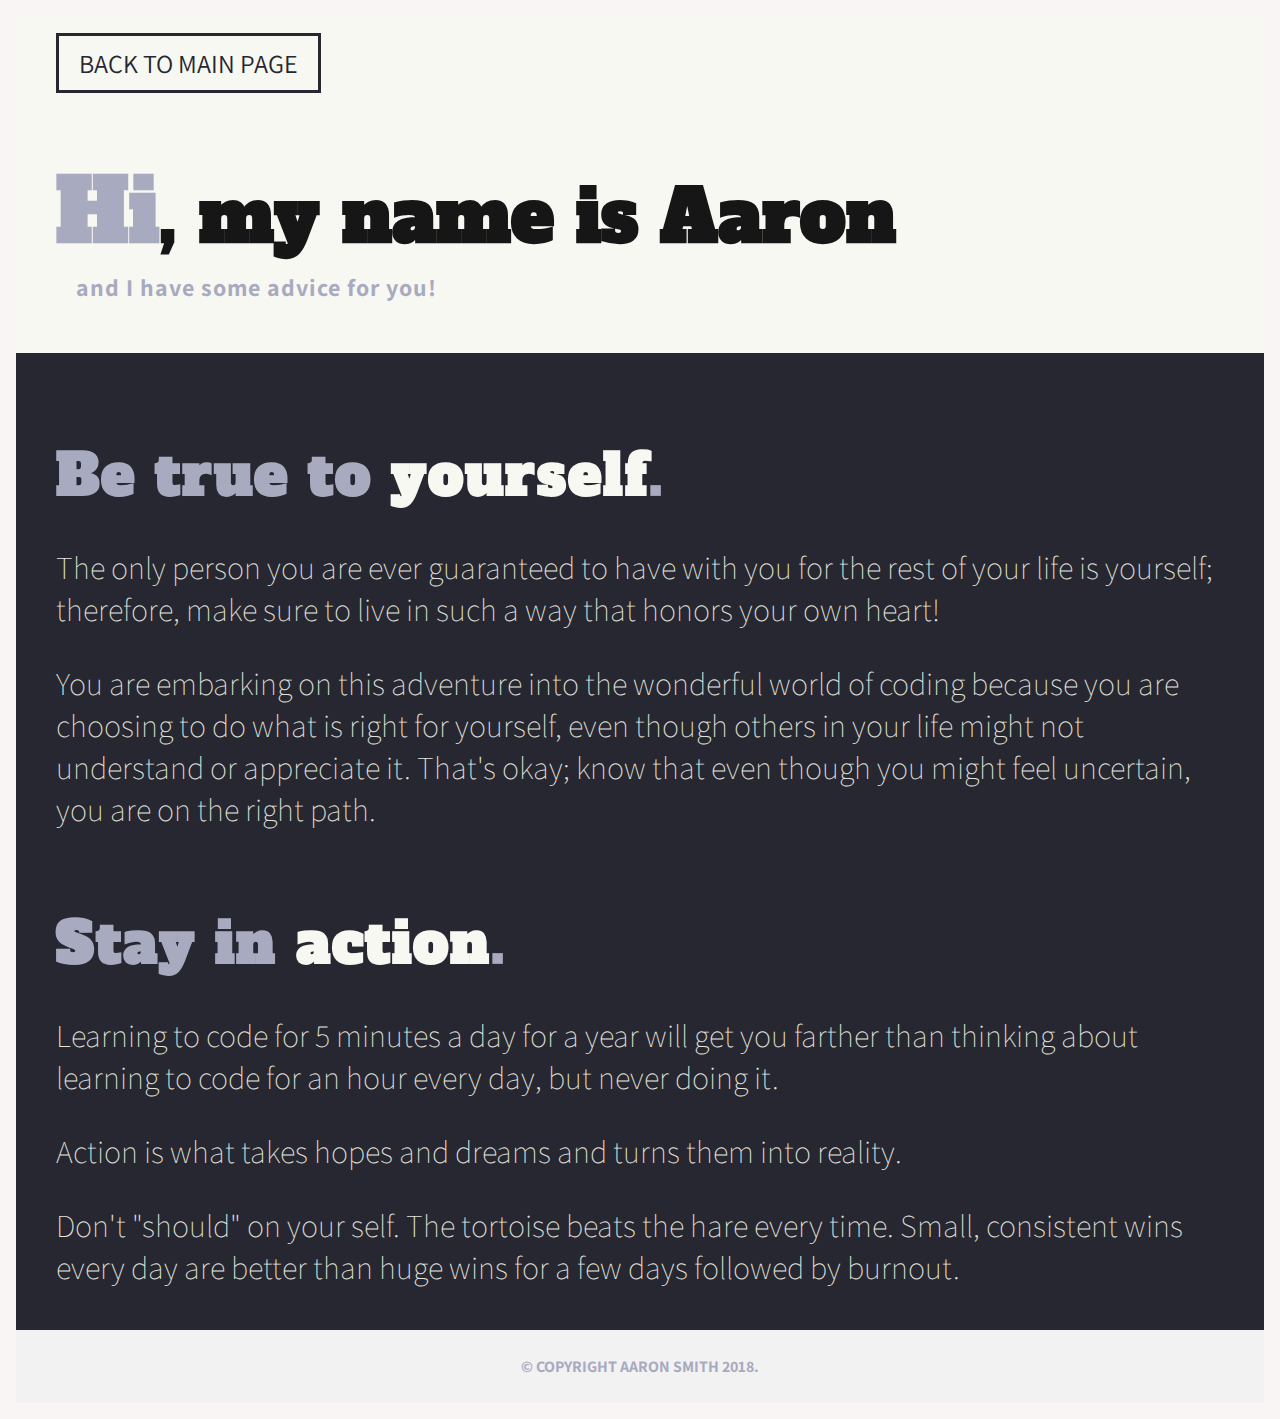
<file: advice/aaron-advice.html>
<!DOCTYPE html>
<html>
    <head>
        <meta charset="utf-8">
        <link rel="stylesheet" type="text/css" href="../css/style.css">
        <link rel="stylesheet" href="../css/aaron-advice.css">
        <link href="https://fonts.googleapis.com/css?family=Alfa+Slab+One|Assistant:200,400,700" rel="stylesheet">
        <title>Aaron's's Advice For Newbies</title>
    </head>

    <body class="aaron-advice">
        <header>
            <a href="../index.html">Back to Main Page</a>
            <h1><span>Hi</span>, my name is Aaron</h1>
            <h2>and I have some advice for you!</h2>
        </header>

        <section>
            <div class="advice">
                <h4>Be true to <span>yourself</span>.</h4>
                <p>The only person you are ever guaranteed to have with you for the rest of your life is yourself; therefore, make sure to live in such a way that honors your own heart!</p>

                <p>You are embarking on this adventure into the wonderful world of coding because you are choosing to do what is right for yourself, even though others in your life might not understand or appreciate it. That's okay; know that even though you might feel uncertain, you are on the right path.</p>

                <h4>Stay in <span>action</span>.</h4>
                <p>Learning to code for 5 minutes a day for a year will get you farther than thinking about learning to code for an hour every day, but never doing it.</p>

                <p>Action is what takes hopes and dreams and turns them into reality.</p>

                <p>Don't "should" on your self. The tortoise beats the hare every time. Small, consistent wins every day are better than huge wins for a few days followed by burnout.</p>
            </div>
        </section>

        <footer>
            <p>© Copyright Aaron Smith 2018.</p>
        </footer>
    </body>
</html>
</file>
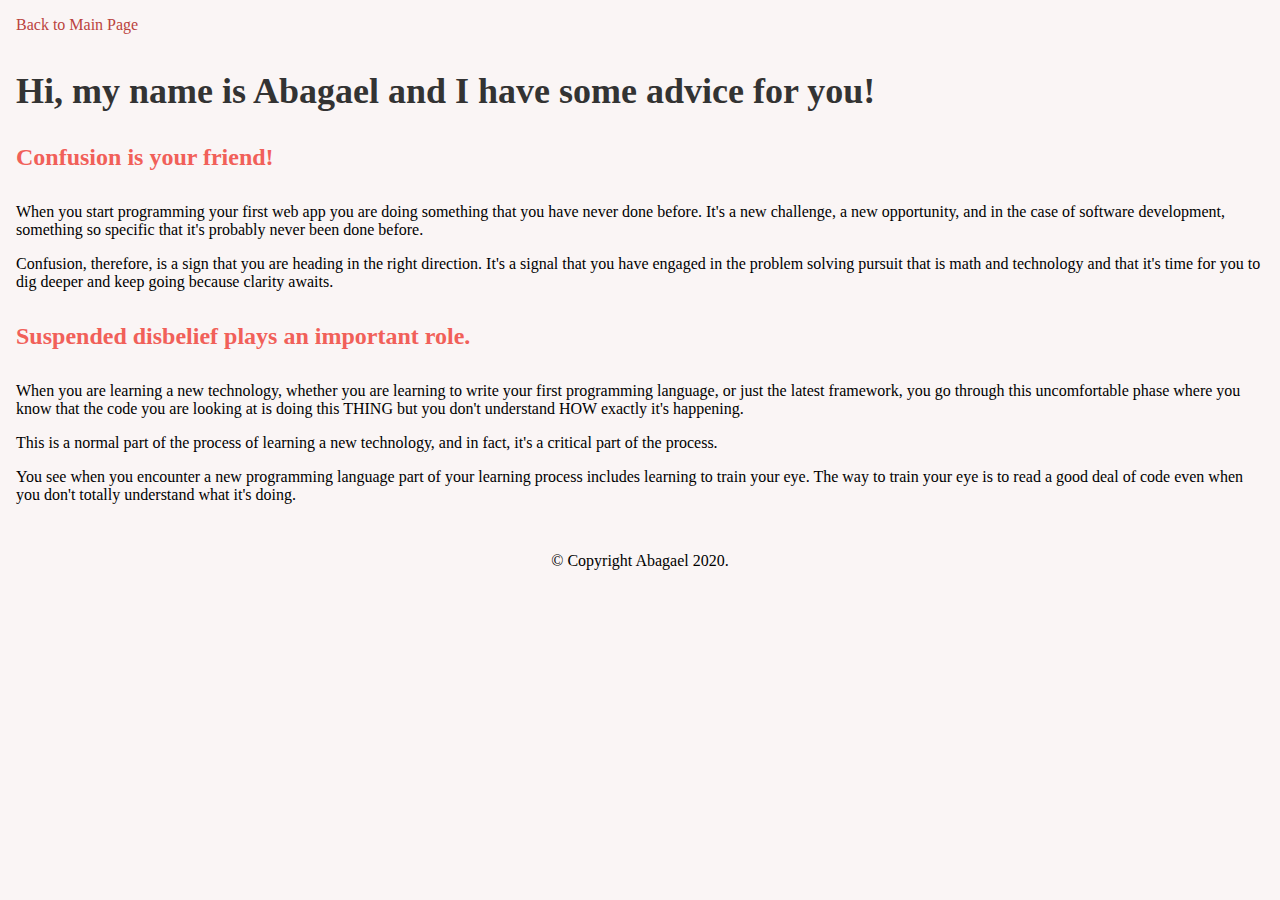
<file: advice/abagael-s-advice.html>
<!DOCTYPE html>
<html>
    <head>
        <meta charset="utf-8">
        <link rel="stylesheet" type="text/css" href="../css/style.css">
        <!-- replace Skillcrush with your name here -->
        <title>Abagael's Advice For Newbies</title>
    </head>

    <!-- replace skillcrush with your name here -->
    <body class="skillcrush-advice">
        <header>
            <a href="../index.html">Back to Main Page</a>
            <h1>Hi, my name is Abagael and I have some advice for you!</h1>
        </header>

        <section>
            <div class="advice">
                <h4>Confusion is your friend!</h4>
                <p>When you start programming your first web app you are doing something that you have never done before. It's a new challenge, a new opportunity, and in the case of software development, something so specific that it's probably never been done before.</p>

                <p>Confusion, therefore, is a sign that you are heading in the right direction. It's a signal that you have engaged in the problem solving pursuit that is math and technology and that it's time for you to dig deeper and keep going because clarity awaits.</p>

                <h4>Suspended disbelief plays an important role.</h4>
                <p>When you are learning a new technology, whether you are learning to write your first programming language, or just the latest framework, you go through this uncomfortable phase where you know that the code you are looking at is doing this THING but you don't understand HOW exactly it's happening.</p>

                <p>This is a normal part of the process of learning a new technology, and in fact, it's a critical part of the process.</p>

                <p>You see when you encounter a new programming language part of your learning process includes learning to train your eye. The way to train your eye is to read a good deal of code even when you don't totally understand what it's doing.</p>
            </div>
        </section>

        <footer>
            <!-- replace Skillcrush with your name here -->
            <p>&copy; Copyright Abagael 2020.</p>
        </footer>
    </body>
</html>
</file>
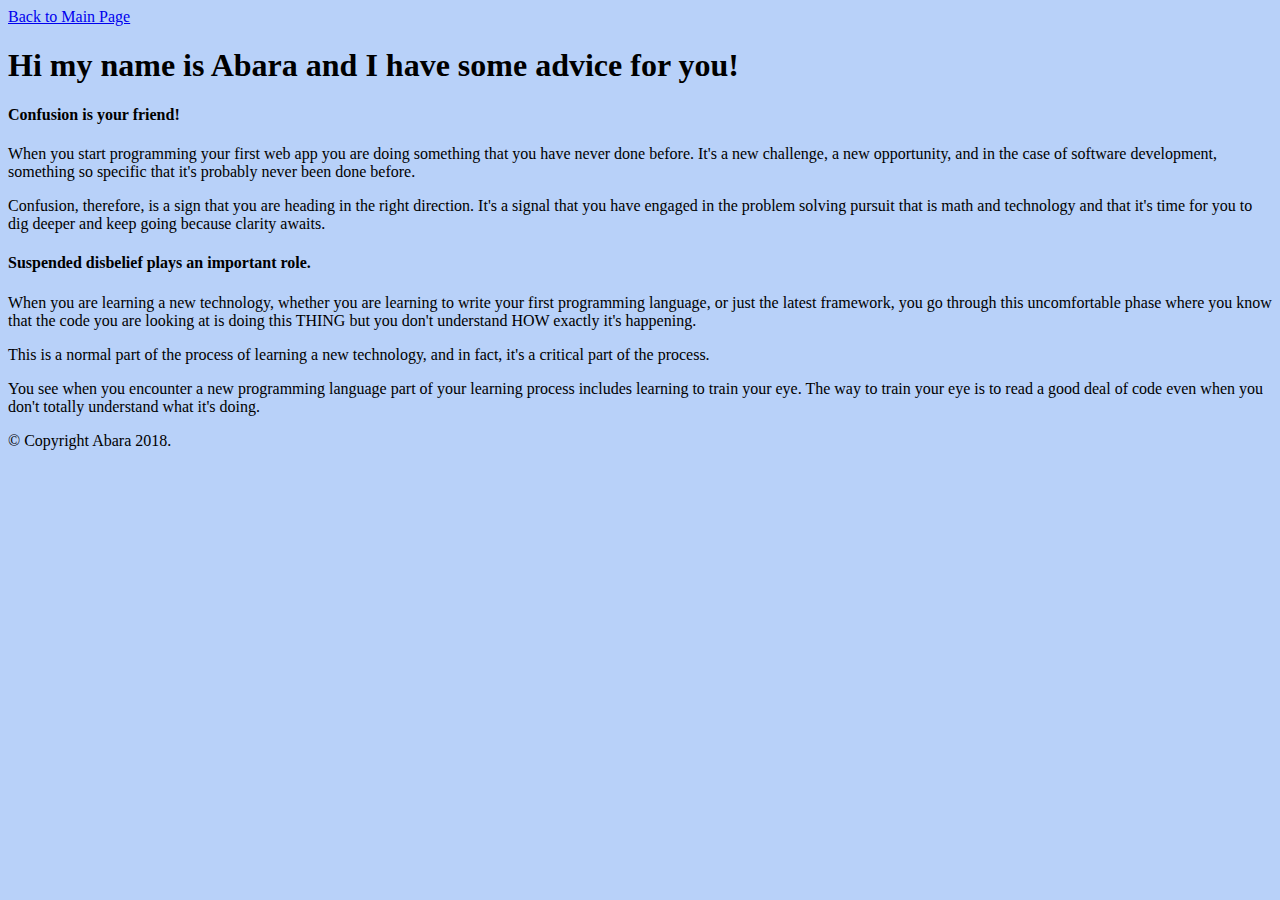
<file: advice/abara-advice.html>
<!DOCTYPE html>
<html>
    <head>
        <meta charset="utf-8">
        <link rel="stylesheet" type="text/css" href="../css/abara-advice.css">
        <!-- replace Skillcrush with your name here -->
        <title>Abara's Advice For Newbies</title>
    </head>

    <!-- replace skillcrush with your name here -->
    <body class="Abara-advice">
        <header>
            <a href="../index.html">Back to Main Page</a>
            <h1>Hi my name is Abara and I have some advice for you!</h1>
        </header>

        <section>
            <div class="advice">
                <h4>Confusion is your friend!</h4>
                <p>When you start programming your first web app you are doing something that you have never done before. It's a new challenge, a new opportunity, and in the case of software development, something so specific that it's probably never been done before.</p>

                <p>Confusion, therefore, is a sign that you are heading in the right direction. It's a signal that you have engaged in the problem solving pursuit that is math and technology and that it's time for you to dig deeper and keep going because clarity awaits.</p>

                <h4>Suspended disbelief plays an important role.</h4>
                <p>When you are learning a new technology, whether you are learning to write your first programming language, or just the latest framework, you go through this uncomfortable phase where you know that the code you are looking at is doing this THING but you don't understand HOW exactly it's happening.</p>

                <p>This is a normal part of the process of learning a new technology, and in fact, it's a critical part of the process.</p>

                <p>You see when you encounter a new programming language part of your learning process includes learning to train your eye. The way to train your eye is to read a good deal of code even when you don't totally understand what it's doing.</p>
            </div>
        </section>

        <footer>
            <!-- replace Skillcrush with your name here -->
            <p>© Copyright Abara 2018.</p>
        </footer>
    </body>
</html>
</file>
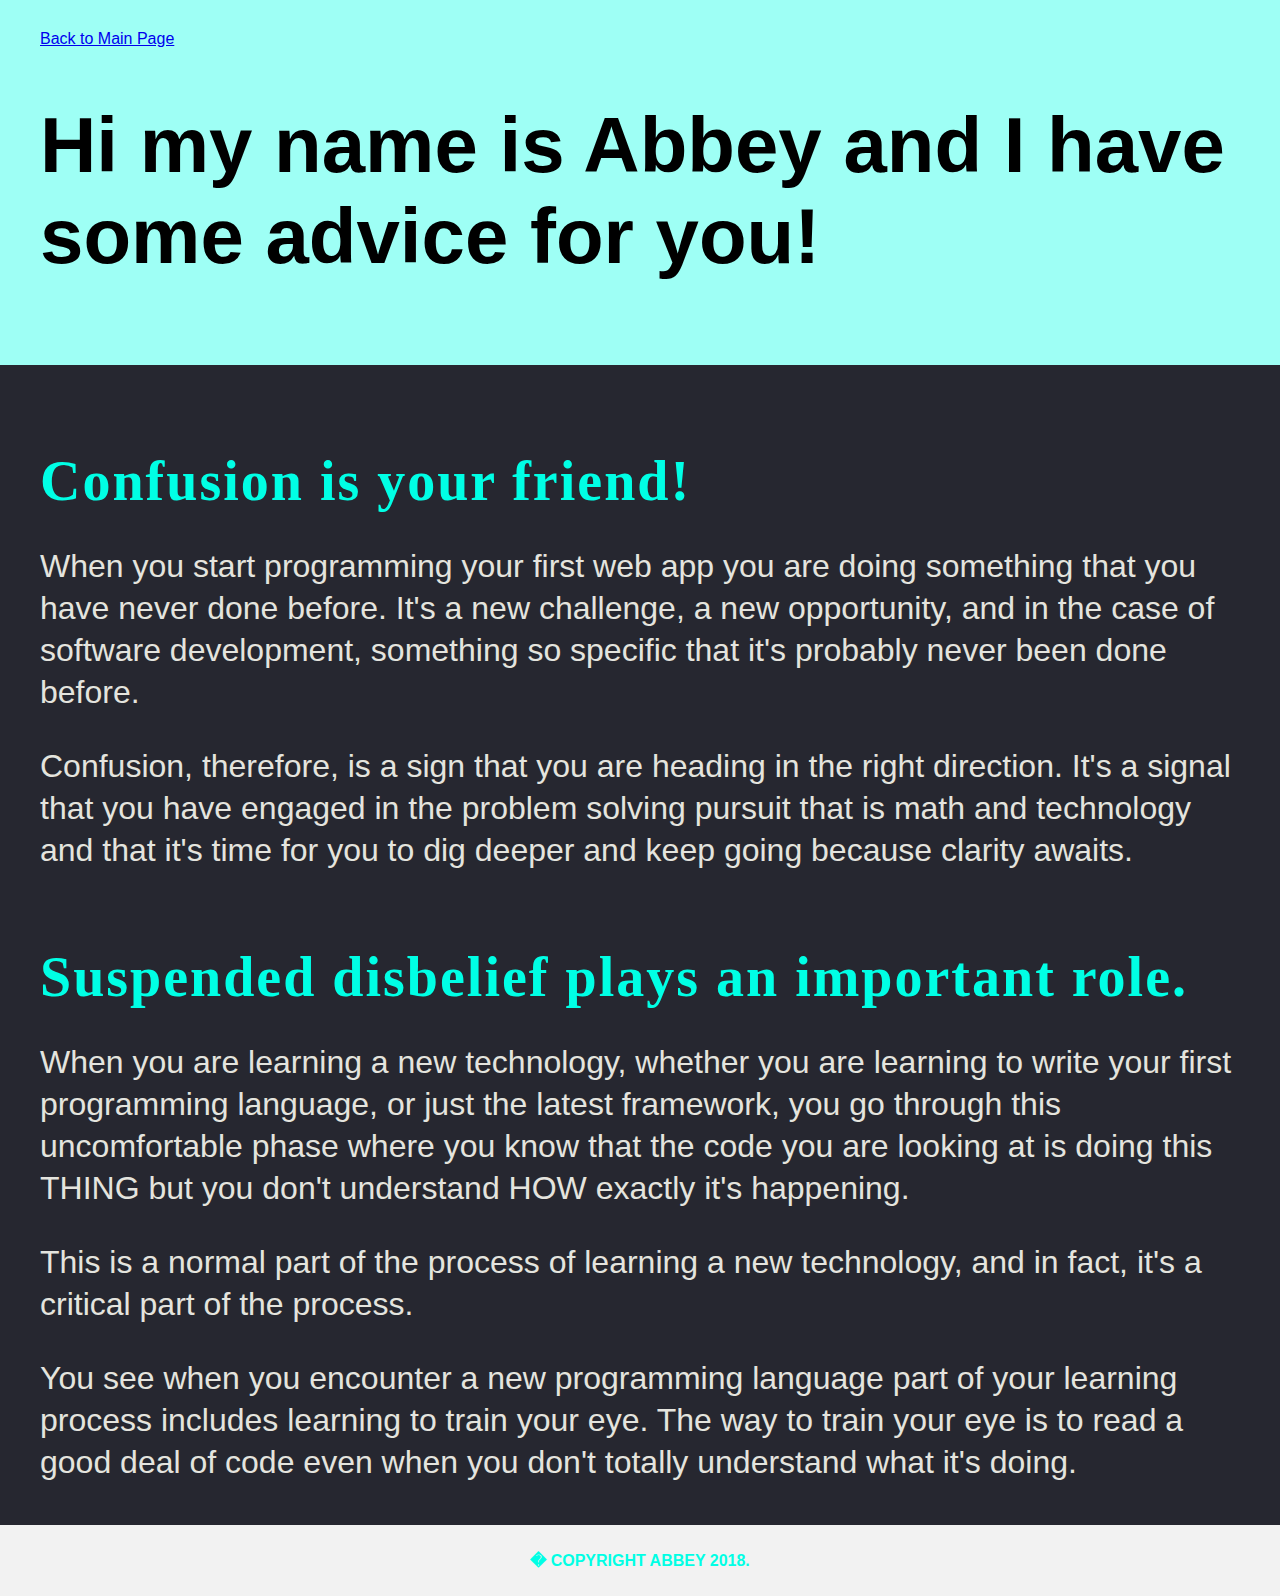
<file: advice/abbey-advice.html>
<!DOCTYPE html>
<html>
    <head>
        <meta charset="utf-8">
        <link rel="stylesheet" type="text/css" href="../css/abbey-advice.css">
        <title>Abbey's Advice For Newbies</title>
    </head>


    <body class="abbey-advice">
        <header>
            <a href="../index.html">Back to Main Page</a>
            <h1>Hi my name is Abbey and I have some advice for you!</h1>
        </header>

        <section>
            <div class="advice">
                <h4>Confusion is your friend!</h4>
                <p>When you start programming your first web app you are doing something that you have never done before. It's a new challenge, a new opportunity, and in the case of software development, something so specific that it's probably never been done before.</p>

                <p>Confusion, therefore, is a sign that you are heading in the right direction. It's a signal that you have engaged in the problem solving pursuit that is math and technology and that it's time for you to dig deeper and keep going because clarity awaits.</p>

                <h4>Suspended disbelief plays an important role.</h4>
                <p>When you are learning a new technology, whether you are learning to write your first programming language, or just the latest framework, you go through this uncomfortable phase where you know that the code you are looking at is doing this THING but you don't understand HOW exactly it's happening.</p>

                <p>This is a normal part of the process of learning a new technology, and in fact, it's a critical part of the process.</p>

                <p>You see when you encounter a new programming language part of your learning process includes learning to train your eye. The way to train your eye is to read a good deal of code even when you don't totally understand what it's doing.</p>
            </div>
        </section>

        <footer>
            <p>� Copyright Abbey 2018.</p>
        </footer>
    </body>
</html>
</file>
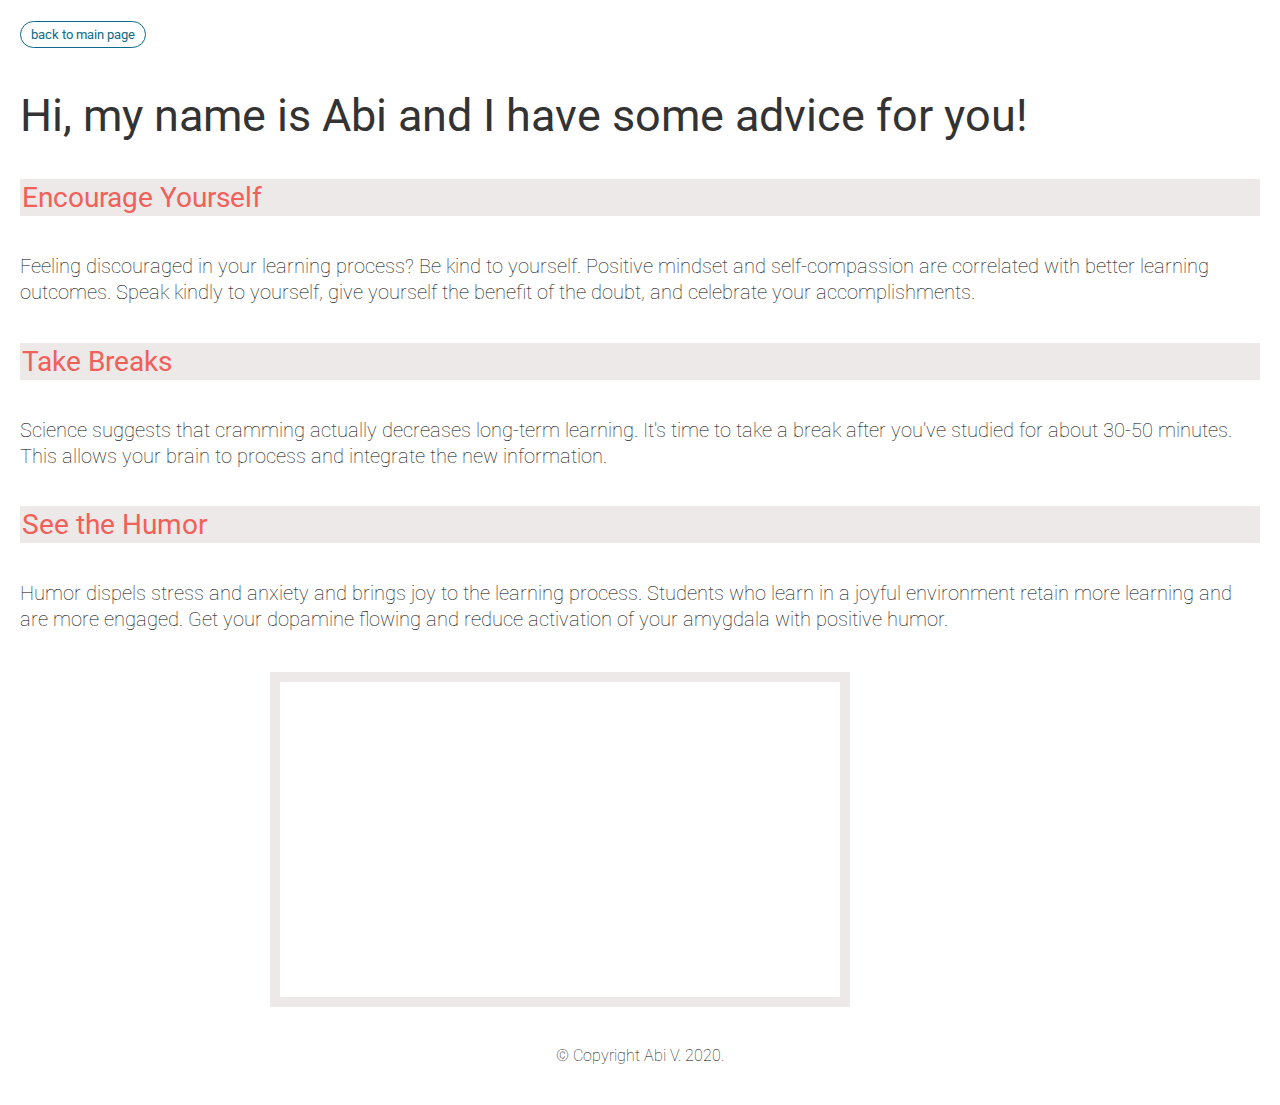
<file: advice/abi-v-advice.html>
<!DOCTYPE html>
<html>
    <head>
        <meta charset="utf-8">
        <link rel="stylesheet" type="text/css" href="../css/abi-v.css">
        <link href="https://fonts.googleapis.com/css?family=Roboto:300,400,400i,500&display=swap" rel="stylesheet">
        <title>Abi's Advice</title>
    </head>
 
    <!-- replace skillcrush with your name here -->
    <body class="skillcrush-advice">
        <header>
            <a href="../index.html">Back to Main Page</a>
            <h1>Hi, my name is Abi and I have some advice for you!</h1>
        </header>
 
        <section>
            <div class="advice">
                <h4>Encourage Yourself</h4>
                <p>Feeling discouraged in your learning process? Be kind to yourself. Positive mindset and self-compassion are correlated with better learning outcomes. Speak kindly to yourself, give yourself the benefit of the doubt, and celebrate your accomplishments.</p>
                <h4>Take Breaks</h4>
                <p>Science suggests that cramming actually decreases long-term learning. It's time to take a break after you've studied for about 30-50 minutes. This allows your brain to process and integrate the new information.   </p>
                <h4>See the Humor</h4>
                <p>Humor dispels stress and anxiety and brings joy to the learning process. Students who learn in a joyful environment retain more learning and are more engaged. Get your dopamine flowing and reduce activation of your amygdala with positive humor.</p>
                <iframe width="560" height="315" align="middle" src="https://www.youtube.com/embed/pQHX-SjgQvQ" frameborder="0" allow="accelerometer; autoplay; encrypted-media; gyroscope; picture-in-picture" allowfullscreen></iframe>
            </div>
        </section>
 
        <footer>
            <p>&copy; Copyright Abi V. 2020.</p>
        </footer>
    </body>
</html>
</file>
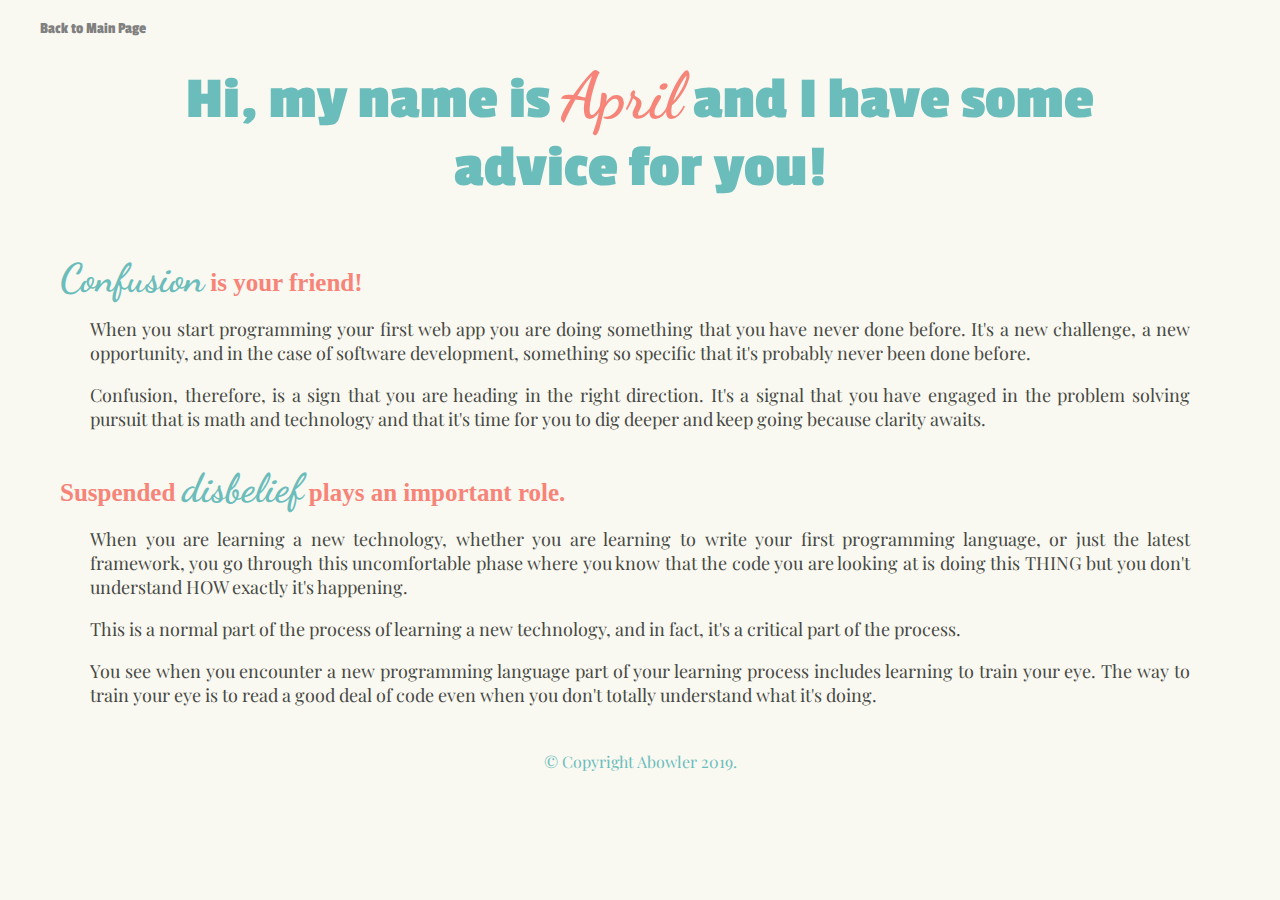
<file: advice/abowler-advice.html>
<!DOCTYPE html>
<html>
<head>
  <meta charset="utf-8">
  <link rel="stylesheet" type="text/css" href="../css/style.css">
   <link rel="stylesheet" type="text/css" href="../css/abowler-advice.css">
  <link href="https://fonts.googleapis.com/css?family=Playfair+Display|Open+Sans:400,700|Passion+One:400,700|Dancing+Script:400,700" rel="stylesheet">
  <title>April's Advice for Newbies</title>
</head>

<body class="abowler-advice">
  <header>
    <a href="../index.html">Back to Main Page</a>
    <h1>Hi, my name is <span>April</span> and I have some advice for you!</h1>
  </header>

  <section>
    <div class="advice">
      <h4><span>Confusion</span> is your friend!</h4>
      <p>When you start programming your first web app you are doing something that you have never done before. It's a new challenge, a new opportunity, and in the case of software development, something so specific that it's probably never been done before.</p>

      <p>Confusion, therefore, is a sign that you are heading in the right direction. It's a signal that you have engaged in the problem solving pursuit that is math and technology and that it's time for you to dig deeper and keep going because clarity awaits.</p>

      <h4>Suspended <span>disbelief</span> plays an important role.</h4>
      <p>When you are learning a new technology, whether you are learning to write your first programming language, or just the latest framework, you go through this uncomfortable phase where you know that the code you are looking at is doing this THING but you don't understand HOW exactly it's happening.</p>

      <p>This is a normal part of the process of learning a new technology, and in fact, it's a critical part of the process.</p>

      <p>You see when you encounter a new programming language part of your learning process includes learning to train your eye. The way to train your eye is to read a good deal of code even when you don't totally understand what it's doing.</p>
    </div>
  </section>

  <footer>
      <!-- replace Skillcrush with your name here -->
      <p>© Copyright Abowler 2019.</p>
  </footer>

</body>
</html>
</file>
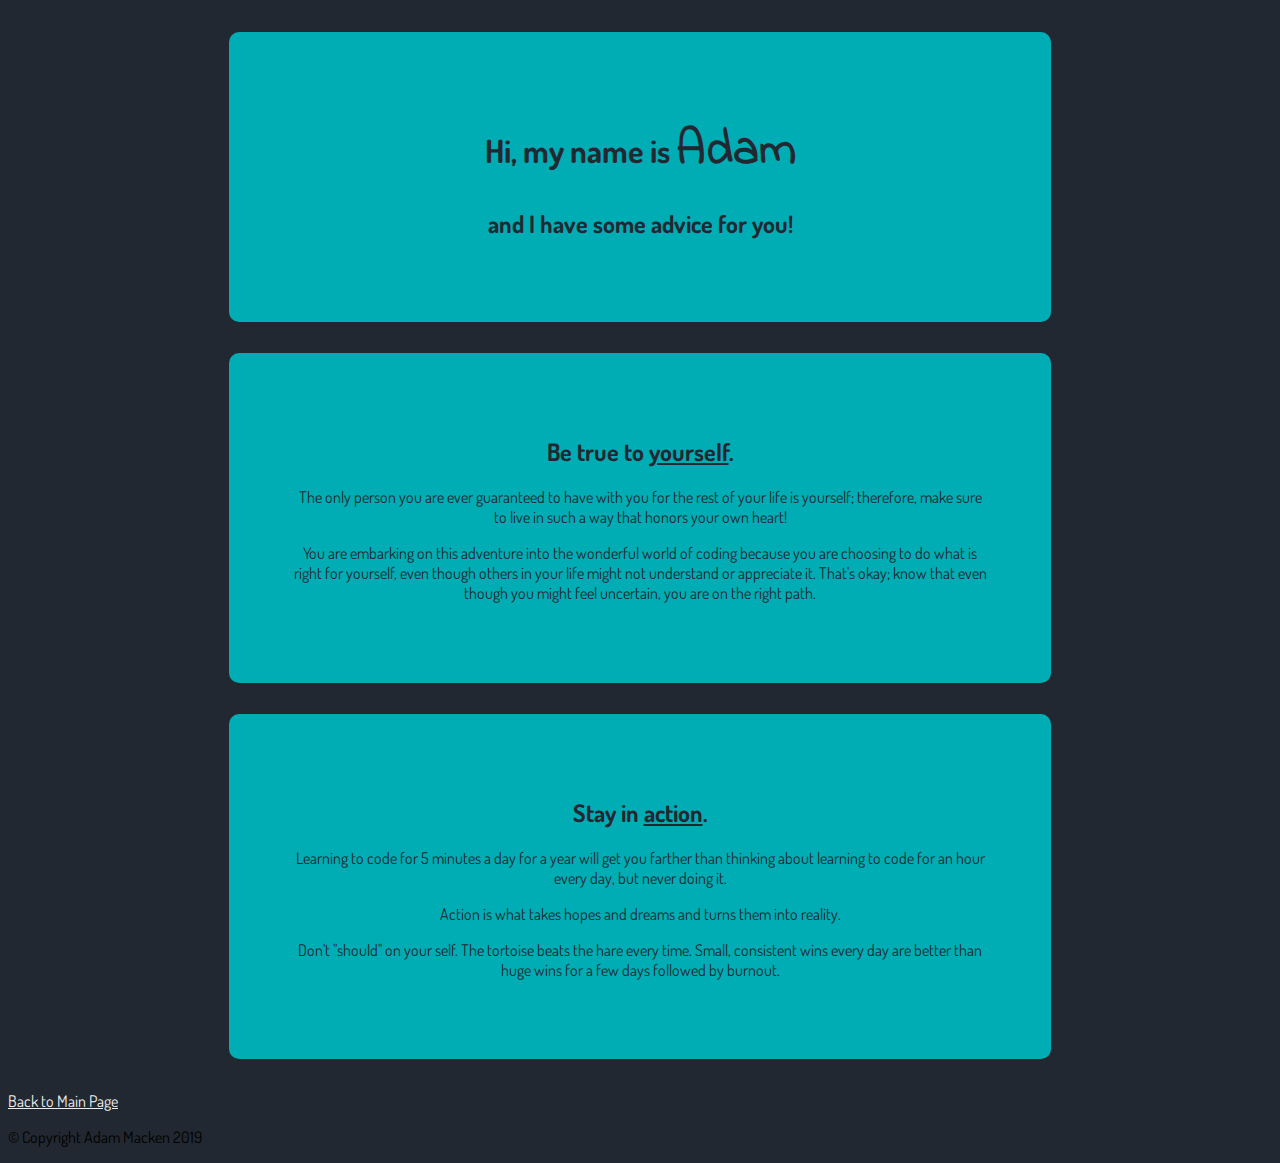
<file: advice/adam-advice.html>
<!DOCTYPE html>
<!DOCTYPE html>
<html lang="" dir="ltr">

<head>
  <meta charset="utf-8">
  <title>Adam's advice</title>
  <link href="https://fonts.googleapis.com/css?family=Dosis:400,700|Indie+Flower&display=swap" rel="stylesheet">
  <link rel="stylesheet" href="../css/adam-css.css">
</head>

<body>
  <header class="container">
    <h1>Hi, my name is <span> Adam</span></h1>
    <h2>and I have some advice for you!</h2>
  </header>

  <section>
    <div class="container">
      <h2>Be true to <span>yourself</span>.</h4>
        <p>The only person you are ever guaranteed to have with you for the rest of your life is yourself; therefore, make sure to live in such a way that honors your own heart!</p>

        <p>You are embarking on this adventure into the wonderful world of coding because you are choosing to do what is right for yourself, even though others in your life might not understand or appreciate it. That's okay; know that even though
          you might feel uncertain, you are on the right path.</p>
    </div>

    <div class="container">
      <h2>Stay in <span>action</span>.</h4>
        <p>Learning to code for 5 minutes a day for a year will get you farther than thinking about learning to code for an hour every day, but never doing it.</p>

        <p>Action is what takes hopes and dreams and turns them into reality.</p>

        <p>Don't "should" on your self. The tortoise beats the hare every time. Small, consistent wins every day are better than huge wins for a few days followed by burnout.</p>
    </div>
  </section>

  <footer>
    <a href="../index.html">Back to Main Page</a>
    <p>© Copyright Adam Macken 2019</p>
  </footer>
</body>

</html>
</file>
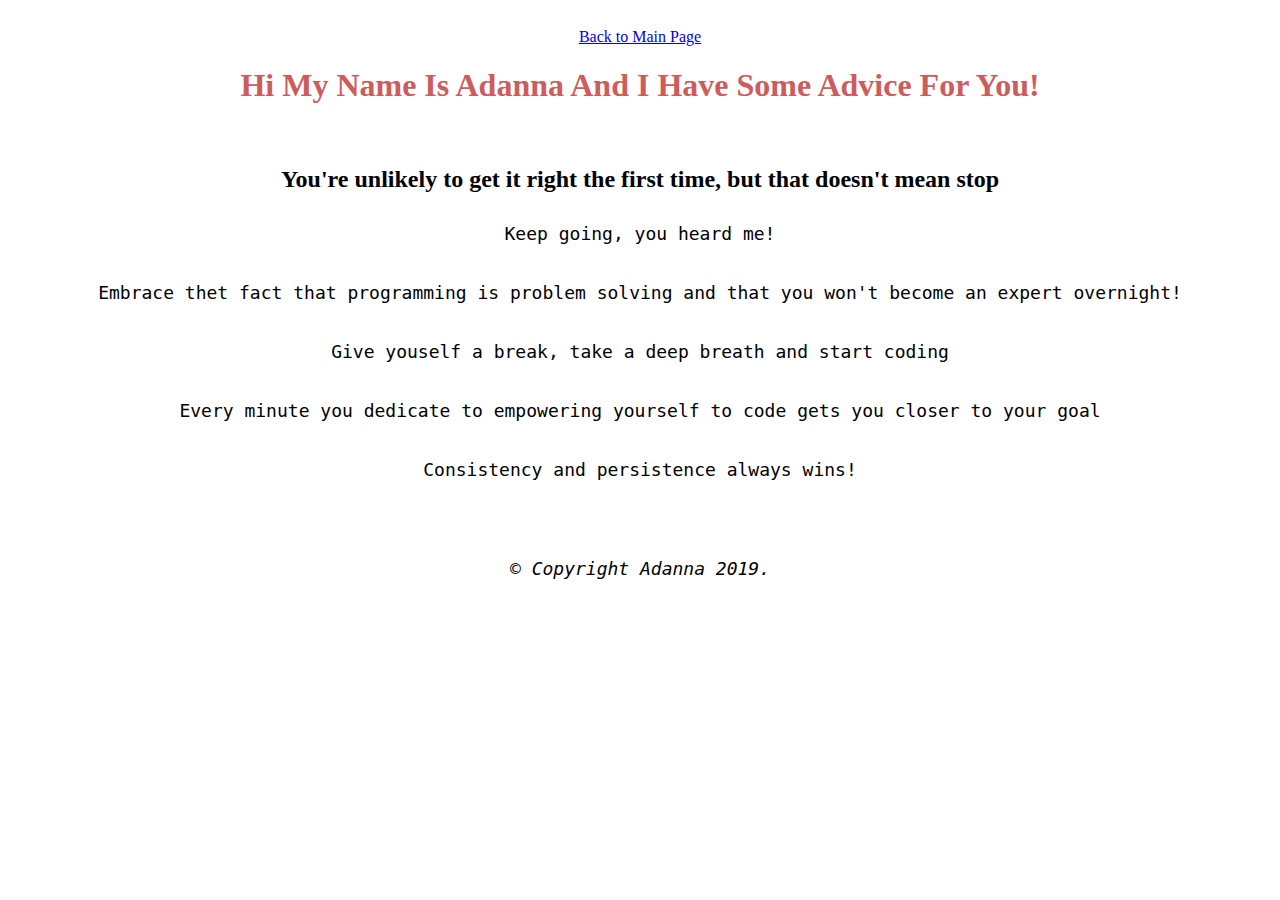
<file: advice/adanna-advice.html>
<html>
    <head>
        <meta charset="utf-8">
        <link rel="stylesheet" type="text/css" href="../css/adanna-advice.css">
        <!-- replace Skillcrush with your name here -->
        <title>Adanna's Advice For Newbies</title>
    </head>

    <!-- replace skillcrush with your name here -->
    <body class="skillcrush-advice">
        <div class="container">
        <header>
            <a href="../index.html">Back to Main Page</a>
            <h1>Hi my name is Adanna and I have some advice for you!</h1>
        </header>

        <section>
            <div class="advice">
                <h2>You're unlikely to get it right the first time, but that doesn't mean stop</h2>

                <p>Keep going, you heard me!</p>

                <p>Embrace thet fact that programming is problem solving and that you won't become an expert overnight!</p>

              <p>Give youself a break, take a deep breath and start coding</p>

              <p>Every minute you dedicate to empowering yourself to code gets you closer to your goal</p>

              <p>Consistency and persistence always wins!</p>
            </div>
        </section>

        <footer>
            <!-- replace Skillcrush with your name here -->
            <p>© Copyright Adanna 2019.</p>
        </footer>
      </div>
    </body>
</html>
</file>
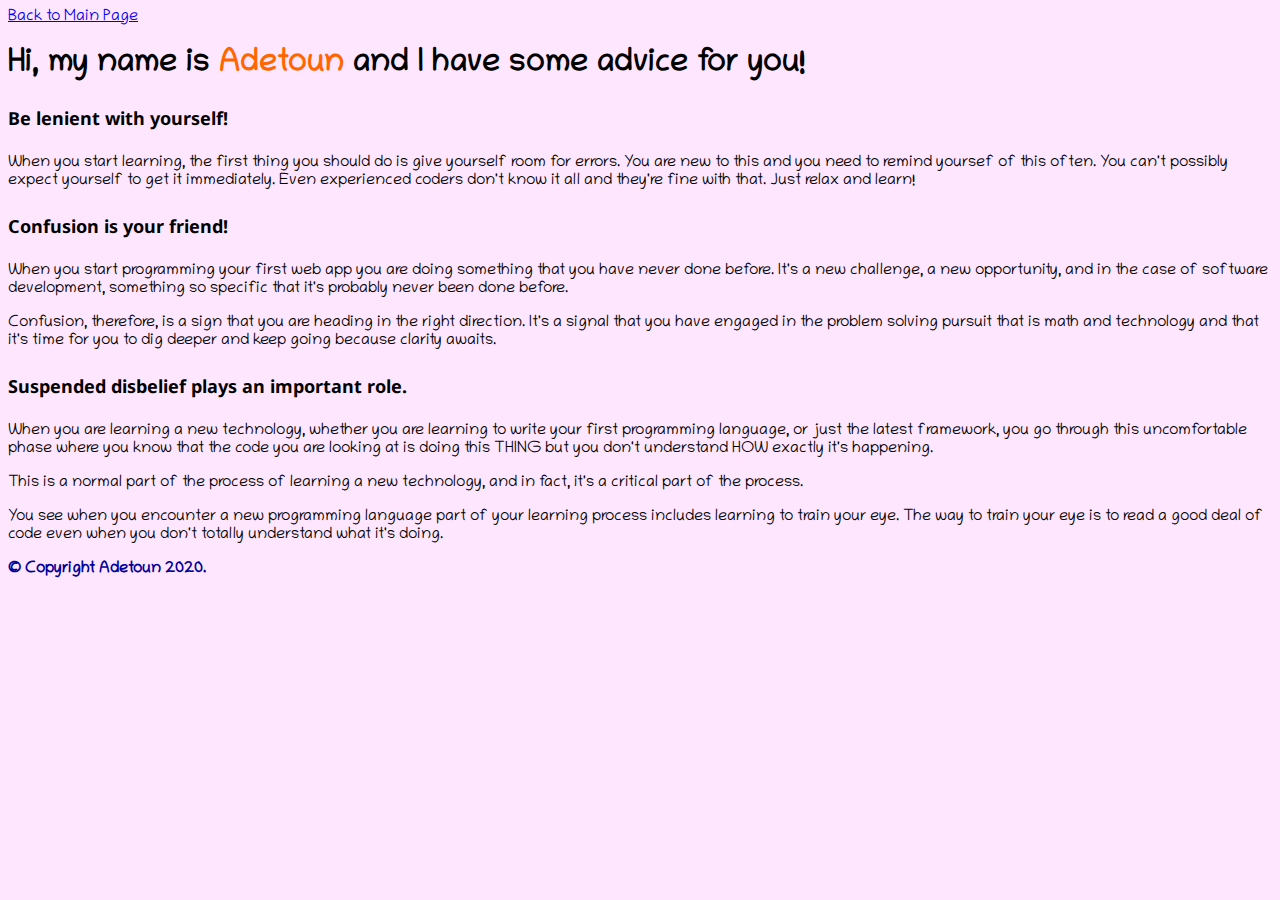
<file: advice/adetoun-a-advice.html>
<!DOCTYPE html>
<html>
    <head>
        <meta charset="utf-8">
        <link rel="stylesheet" type="text/css" href="../css/adetoun-a.css">
        <link href="https://fonts.googleapis.com/css2?family=Chilanka&family=Noto+Sans&display=swap" rel="stylesheet">
        <!-- replace Skillcrush with your name here -->
        <title>Adetoun's Advice For Newbies</title>
    </head>
 
    <!-- replace skillcrush with your name here -->
    <body class="skillcrush-advice">
        <header>
            <a href="../index.html">Back to Main Page</a>
            <h1>Hi, my name is <span> Adetoun</span> and I have some advice for you!</h1>
        </header>
 
        <section>
            <div class="advice">
            	<h4>Be lenient with yourself!</h4>
            	<p>When you start learning, the first thing you should do is give yourself room for errors. You are new to this and you need to remind yoursef of this often. You can't possibly expect yourself to get it immediately. Even experienced coders don't know it all and they're fine with that. Just relax and learn! </p>
                <h4>Confusion is your friend!</h4>
                <p>When you start programming your first web app you are doing something that you have never done before. It's a new challenge, a new opportunity, and in the case of software development, something so specific that it's probably never been done before.</p>
 
                <p>Confusion, therefore, is a sign that you are heading in the right direction. It's a signal that you have engaged in the problem solving pursuit that is math and technology and that it's time for you to dig deeper and keep going because clarity awaits.</p>
 
                <h4>Suspended disbelief plays an important role.</h4>
                <p>When you are learning a new technology, whether you are learning to write your first programming language, or just the latest framework, you go through this uncomfortable phase where you know that the code you are looking at is doing this THING but you don't understand HOW exactly it's happening.</p>
 
                <p>This is a normal part of the process of learning a new technology, and in fact, it's a critical part of the process.</p>
 
                <p>You see when you encounter a new programming language part of your learning process includes learning to train your eye. The way to train your eye is to read a good deal of code even when you don't totally understand what it's doing.</p>
            </div>
        </section>
 
        <footer>
            <!-- replace Skillcrush with your name here -->
            <p>&copy; Copyright Adetoun 2020.</p>
        </footer>
    </body>
</html>
</file>
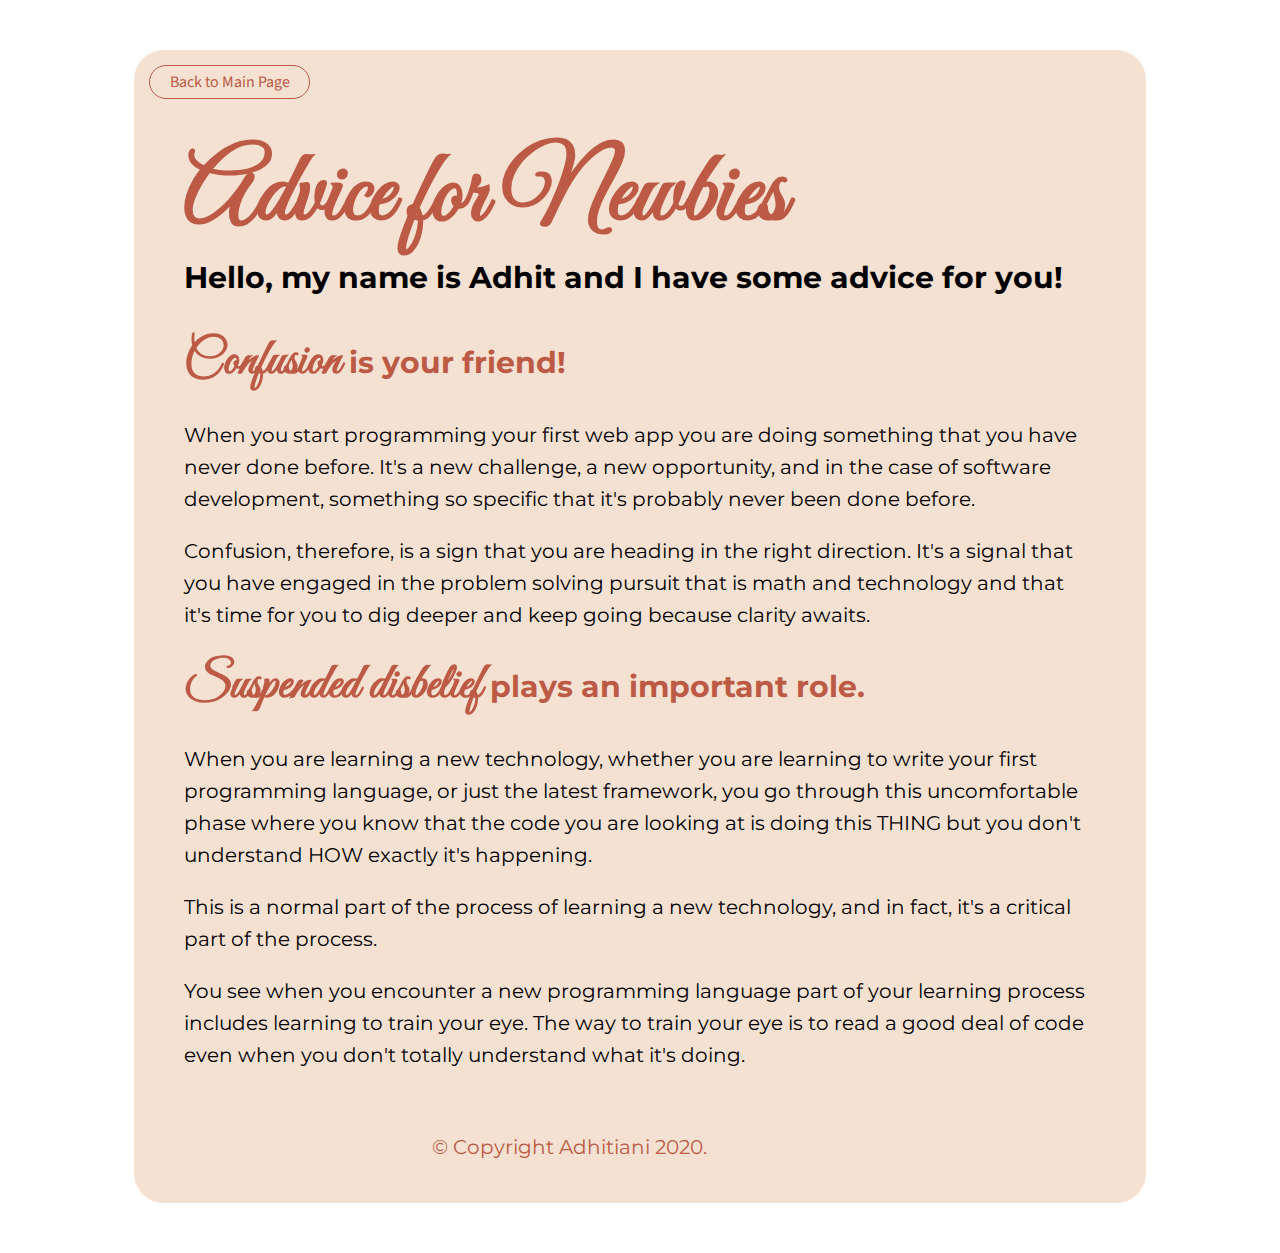
<file: advice/adhitiani-s-advice.html>
<!DOCTYPE html>
<html>
    <head>
        <meta charset="utf-8">
        <link rel="stylesheet" type="text/css" href="../css/adhitiani-s-style.css">
        <link href="https://fonts.googleapis.com/css?family=Great+Vibes|Source+Sans+Pro&display=swap" rel="stylesheet">
        <link href="https://fonts.googleapis.com/css?family=Great+Vibes|Montserrat&display=swap" rel="stylesheet">


        <!-- replace Skillcrush with your name here -->
        <title>Adhit's Advice For Newbies</title>
    </head>

    <!-- replace skillcrush with your name here -->
    <body class="adhit-advice">
      <div id="container">
        <header>
            <a href="../index.html" class= "nav">Back to Main Page</a>
            <h1><span>Advice for Newbies</span><br>
            Hello, my name is Adhit and I have some advice for you!</h1>
        </header>

        <section>
            <div class="advice">
                <h4><span>Confusion</span> is your friend!</h4>
                <p>When you start programming your first web app you are doing something that you have never done before. It's a new challenge, a new opportunity, and in the case of software development, something so specific that it's probably never been done before.</p>

                <p>Confusion, therefore, is a sign that you are heading in the right direction. It's a signal that you have engaged in the problem solving pursuit that is math and technology and that it's time for you to dig deeper and keep going because clarity awaits.</p>

                <h4><span>Suspended disbelief</span> plays an important role.</h4>
                <p>When you are learning a new technology, whether you are learning to write your first programming language, or just the latest framework, you go through this uncomfortable phase where you know that the code you are looking at is doing this THING but you don't understand HOW exactly it's happening.</p>

                <p>This is a normal part of the process of learning a new technology, and in fact, it's a critical part of the process.</p>

                <p>You see when you encounter a new programming language part of your learning process includes learning to train your eye. The way to train your eye is to read a good deal of code even when you don't totally understand what it's doing.</p>
            </div>

        <footer>
            <!-- replace Skillcrush with your name here -->
            <p>&copy; Copyright Adhitiani 2020.</p>
        </footer>
      </section>
  </div>
 </body>
</html>
</file>
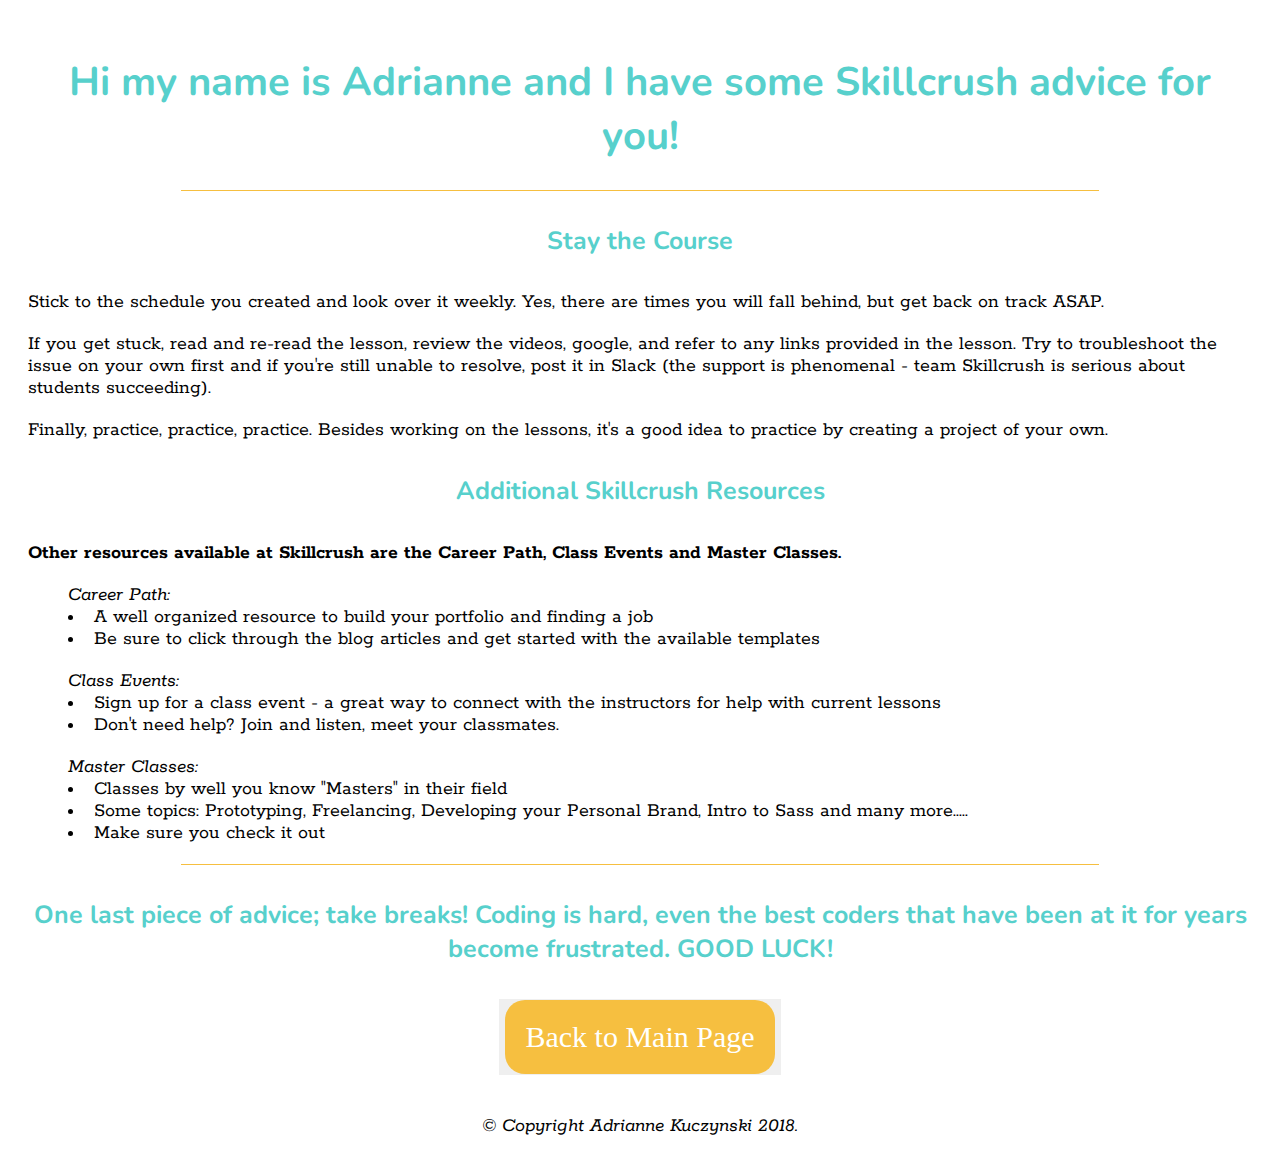
<file: advice/adriannek-advice.html>
<!DOCTYPE html>
<html lang="">

<head>
    <meta charset="utf-8">
    <meta name="viewport" content="width=device-width, initial-scale=1.0">
    <link rel="stylesheet" href="../css/advice-adriannek-style.css" type="text/css">
    <link href="https://fonts.googleapis.com/css?family=Nunito|Rokkitt" rel="stylesheet">
    <title>Adrianne's Skillcrush Advice</title>
</head>

<body class="skillcrush-advice">
    <div class="container">
        <header>
            <h1>Hi my name is Adrianne and I have some Skillcrush advice for you!</h1>
        </header>
        <hr class="border-style">
        <section>
            <div class="advice">
                <h4>Stay the Course</h4>
                <p>Stick to the schedule you created and look over it weekly. Yes, there are times you will fall behind, but get back on track ASAP.</p>

                <p>If you get stuck, read and re-read the lesson, review the videos, google, and refer to any links provided in the lesson. Try to troubleshoot the issue on your own first and if you're still unable to resolve, post it in Slack (the support is phenomenal - team Skillcrush is serious about students succeeding).</p>

                <p>Finally, practice, practice, practice. Besides working on the lessons, it's a good idea to practice by creating a project of your own.</p>

                <h4>Additional Skillcrush Resources</h4>
                <p><strong>Other resources available at Skillcrush are the Career Path, Class Events and Master Classes.</strong></p>
                <ul><em>Career Path:</em><br>
                    <li>A well organized resource to build your portfolio and finding a job</li>
                    <li>Be sure to click through the blog articles and get started with the available templates</li>
                </ul>
                <ul><em>Class Events:</em><br>
                    <li>Sign up for a class event - a great way to connect with the instructors for help with current lessons</li>
                    <li>Don't need help? Join and listen, meet your classmates.</li>
                </ul>
                <ul><em>Master Classes:</em><br>
                    <li>Classes by well you know "Masters" in their field</li>
                    <li>Some topics: Prototyping, Freelancing, Developing your Personal Brand, Intro to Sass and many more.....</li>
                    <li>Make sure you check it out</li>
                </ul>
                <hr class="border-style">
                <h4>One last piece of advice; take breaks! Coding is hard, even the best coders that have been at it for years become frustrated. GOOD LUCK!</h4>
            </div>
            <div class="center">
                <button class="main-page-button"><a href="../index.html">Back to Main Page</a></button>
            </div>
        </section>
    </div>
    <footer>
        <!-- replace Skillcrush with your name here -->
        <p>© Copyright Adrianne Kuczynski 2018.</p>
    </footer>
</body>

</html>
</file>
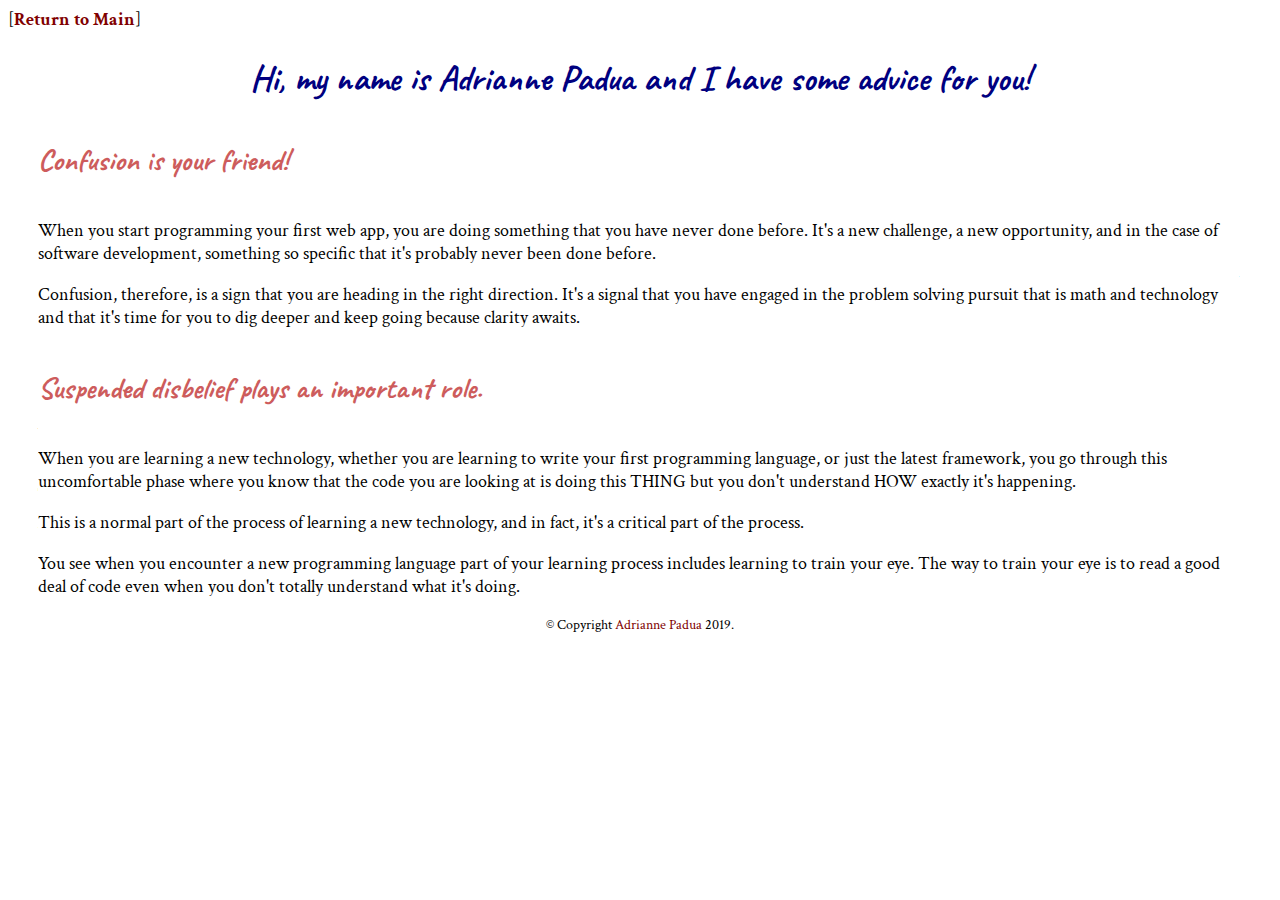
<file: advice/adriannepadua-advice.html>
<!-- Simple advice page for Adrianne Padua -->
<!DOCTYPE html>
<html lang="en">
<head>
    <meta charset="UTF-8">
    <title>Adrianne Padua's Advice For Noobies</title>
    <link rel="stylesheet" type="text/css" href="../css/adpad-style.css">
    <link href="https://fonts.googleapis.com/css?family=Caveat|Crimson+Text&display=swap" rel="stylesheet">
</head>
<body class="ap-advice">
    <header>
        [<a href="../index.html">Return to Main</a>]
        <h1 class="mainhead">Hi, my name is Adrianne Padua and I have some advice for you!</h1>
    </header>
    <section>
        <div class="advice">
            <h4>Confusion is your friend!</h4>
                <p>When you start programming your first web app, you are doing something that you have never done before. It's a new challenge, a new opportunity, and in the case of software development, something so specific that it's probably never been done before.</p>
                <p>Confusion, therefore, is a sign that you are heading in the right direction. It's a signal that you have engaged in the problem solving pursuit that is math and technology and that it's time for you to dig deeper and keep going because clarity awaits.</p>
            <h4>Suspended disbelief plays an important role.</h4>
                <p>When you are learning a new technology, whether you are learning to write your first programming language, or just the latest framework, you go through this uncomfortable phase where you know that the code you are looking at is doing this THING but you don't understand HOW exactly it's happening.</p>
                <p>This is a normal part of the process of learning a new technology, and in fact, it's a critical part of the process.</p>
                <p>You see when you encounter a new programming language part of your learning process includes learning to train your eye. The way to train your eye is to read a good deal of code even when you don't totally understand what it's doing.</p>
        </div>
    </section>
    <footer>
        <p>&copy; Copyright <a href="https://adrianne.dev" target="_blank">Adrianne Padua</a> 2019.</p>
    </footer>
</body>
</html>
</file>
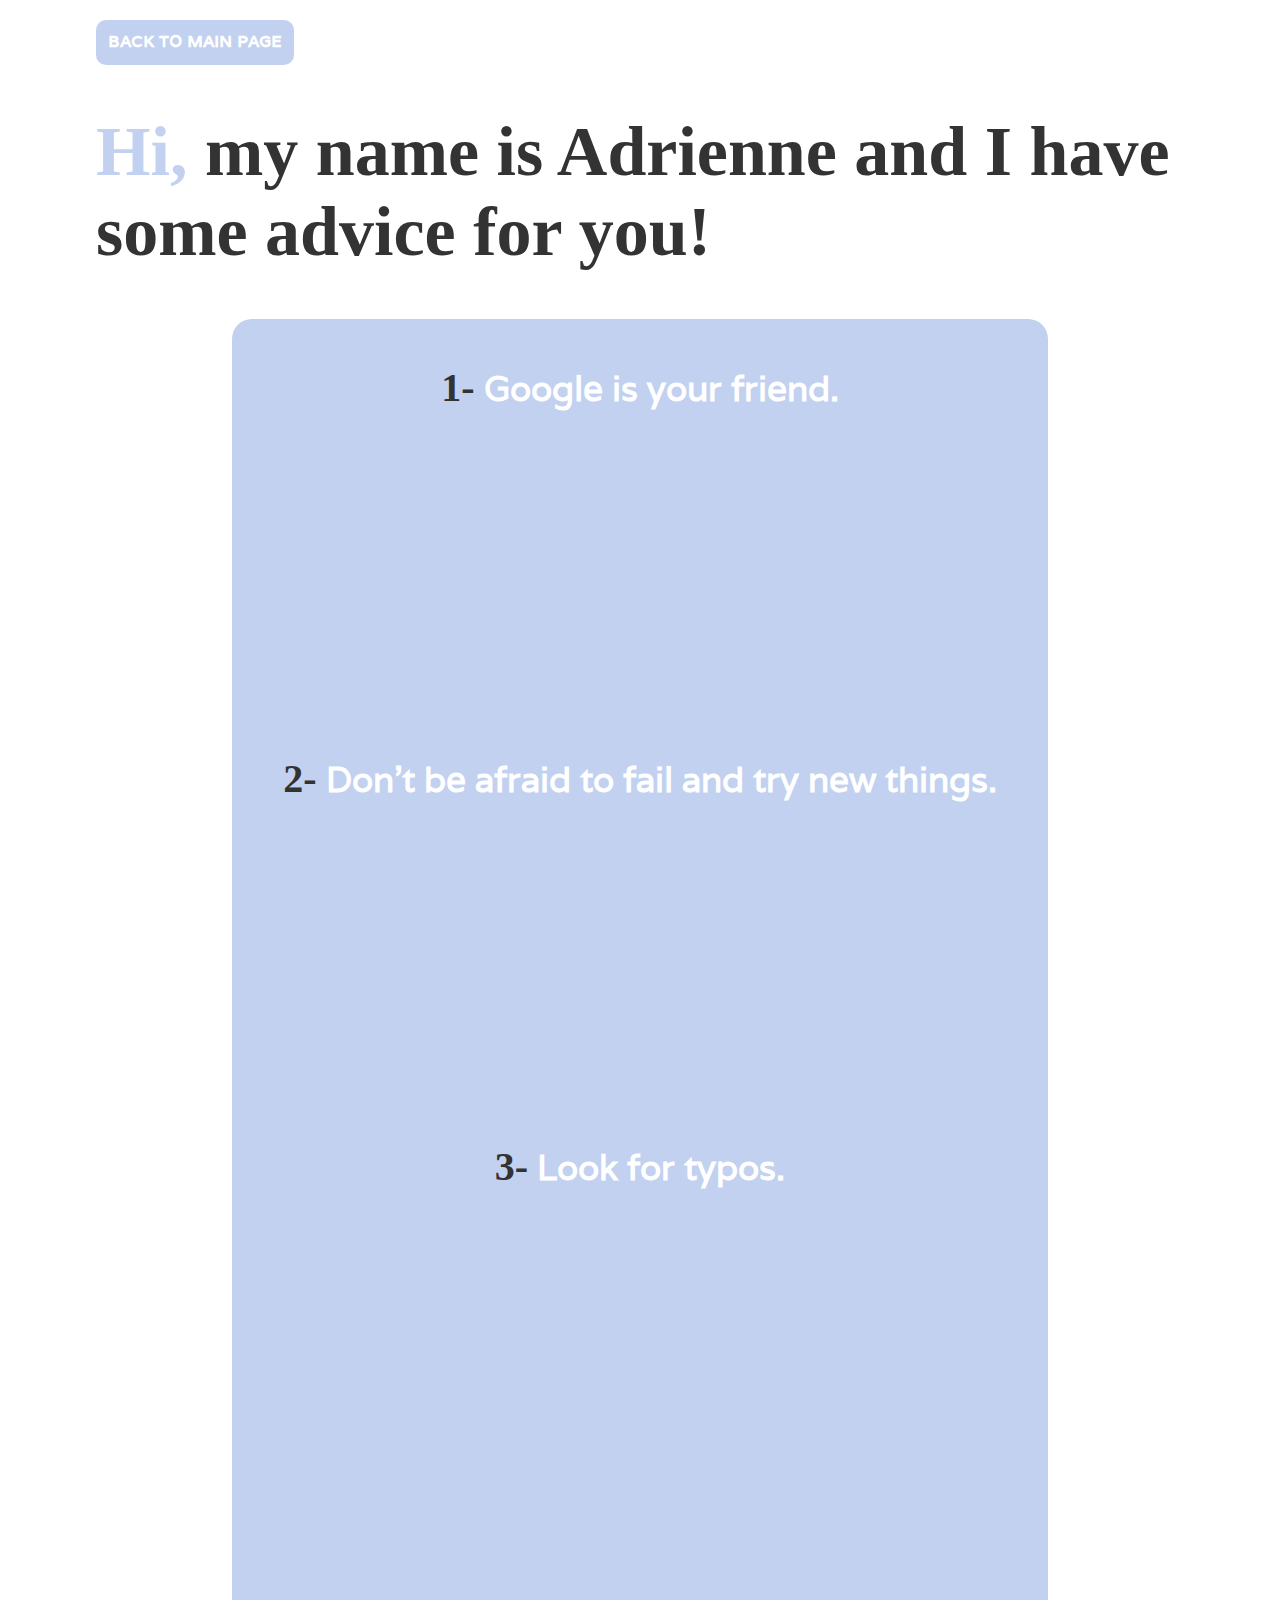
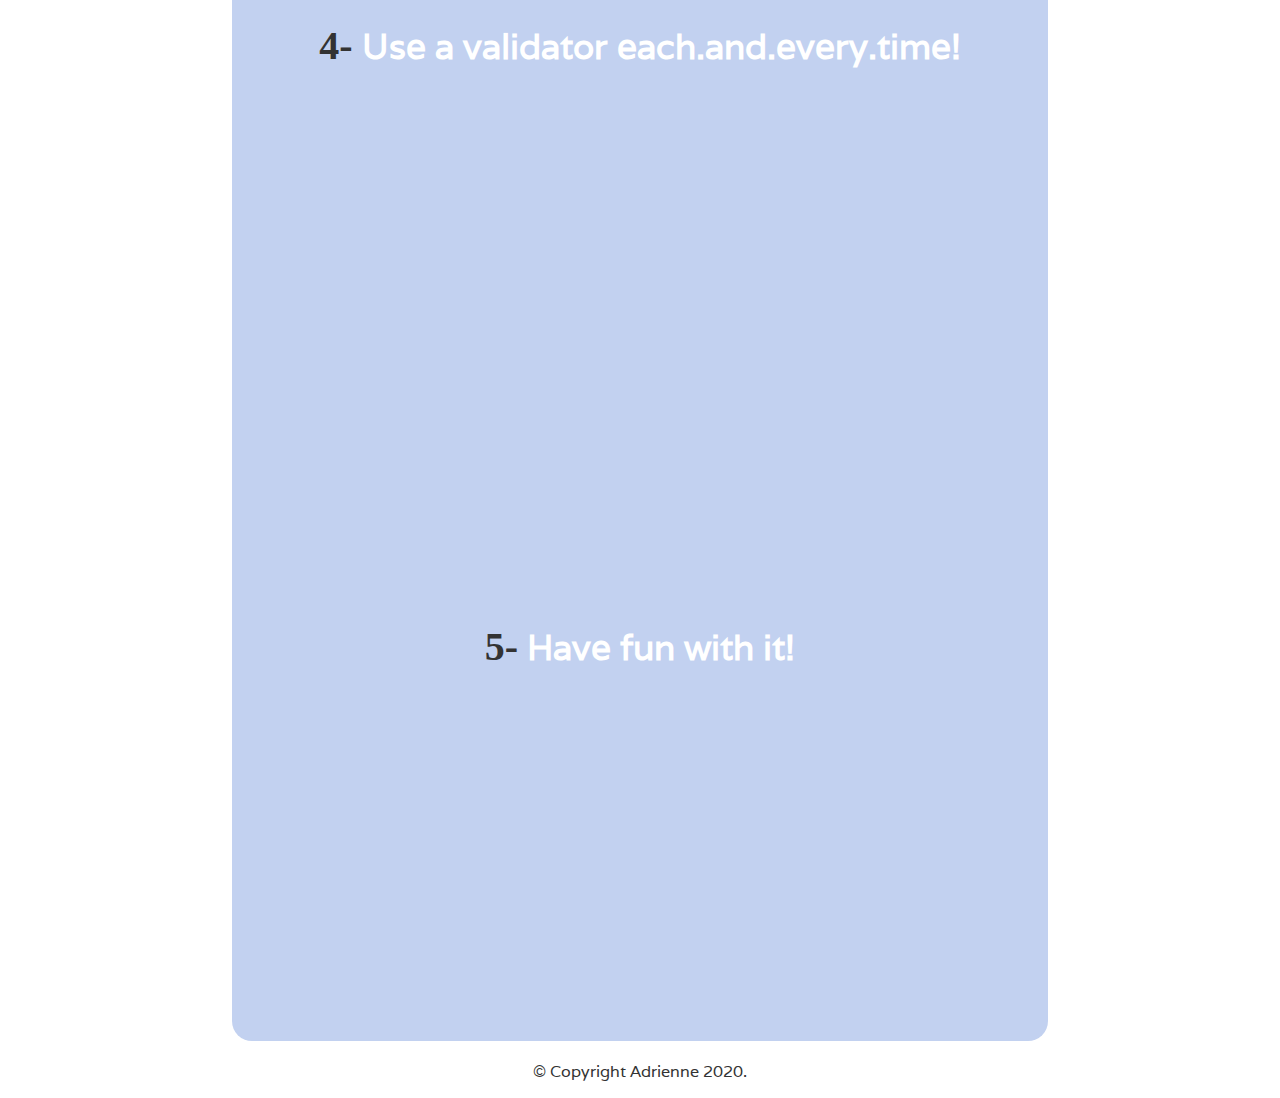
<file: advice/adrienne-c-advice.html>
<!DOCTYPE html>
<html>
    <head>
        <meta charset="utf-8">
        <link rel="stylesheet" type="text/css" href="../css/adrienne-c.css">
        <link href="https://fonts.googleapis.com/css2?family=Permanent+Marker&family=Varela&display=swap" rel="stylesheet">
        <title>Adrienne's Advice For Newbies</title>
    </head>

    <body class="adrienne-advice">
        <header>
            <div id="nav"><a href="../index.html">back to main page</a></div>
            <h1><span>Hi,</span> my name is Adrienne and I have some advice for you!</h1>
        </header>

        <section>
            <div class="advice">
              <p><span>1-</span> Google is your friend.</p>
                <div class="gif-position"><iframe class="gif-border" src="https://giphy.com/embed/i3LMArNuYxnEY" width="480" height="270"></iframe></div>
              <p><span>2-</span> Don't be afraid to fail and try new things.</p>
                  <div class="gif-position"><iframe class="gif-border" src="https://giphy.com/embed/1sSWWMNnaZLlm" width="480" height="267"></iframe></div>
              <p><span>3-</span> Look for typos.</p>
                  <div class="gif-position"><iframe class="gif-border" src="https://giphy.com/embed/3o6wrBoHfndqAxHRoA" width="480" height="358"></iframe></div>
              <p><span>4-</span> Use a validator each.and.every.time!</p>
                  <div class="gif-position"><iframe class="gif-border" src="https://giphy.com/embed/KGwAkMdpMoNtXyCZOX" width="480" height="480"></iframe></div>
              <p><span>5-</span> Have fun with it!</p>
                  <div class="gif-position"><iframe class="gif-border" src="https://giphy.com/embed/Is1O1TWV0LEJi" width="480" height="272"></iframe></div>
            </div>
        </section>

        <footer>
            <p>&copy; Copyright Adrienne 2020.</p>
        </footer>
    </body>
</html>
</file>
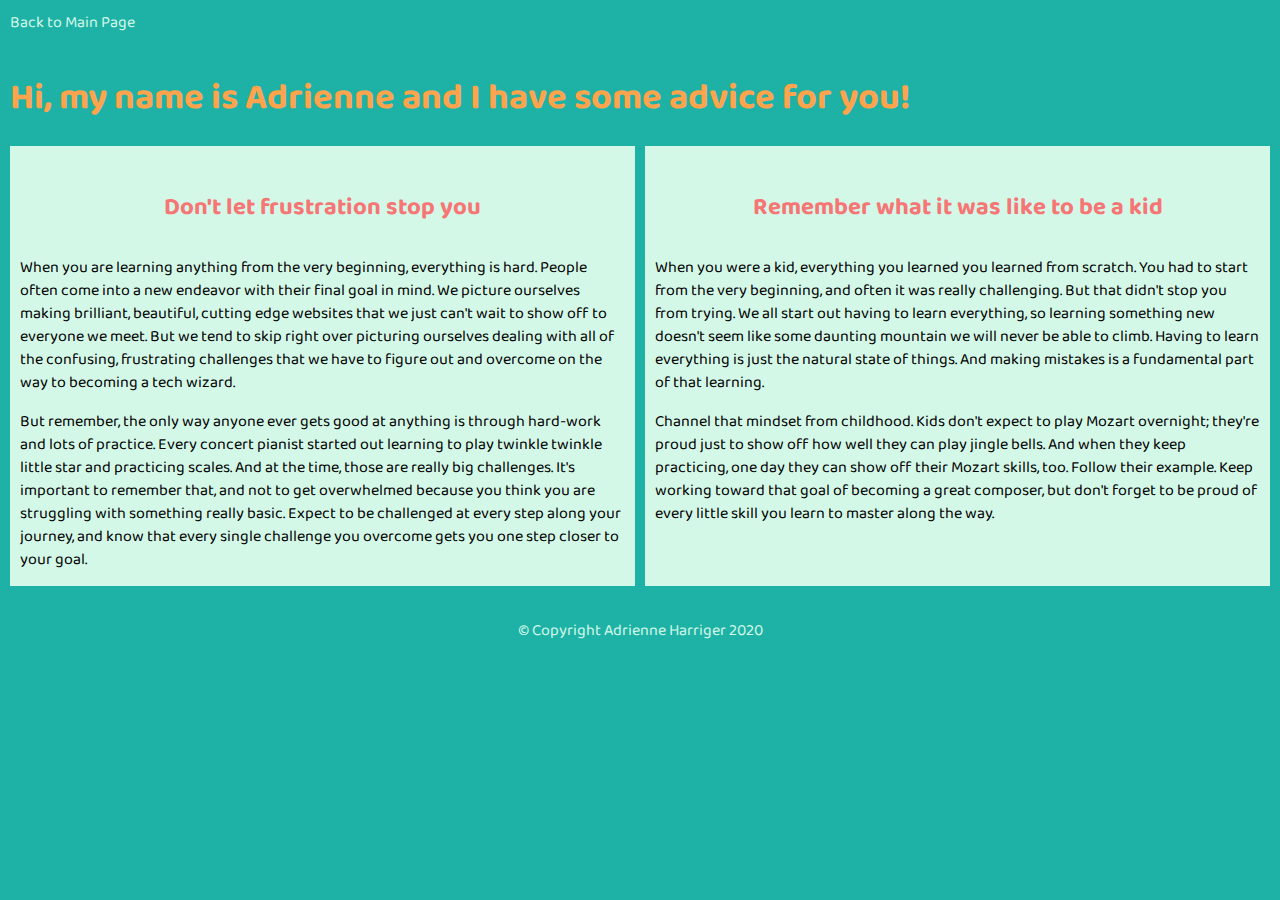
<file: advice/adrienne-h-advice.html>
<!DOCTYPE html>
<html>
    <head>
        <meta charset="utf-8">
        <link rel="stylesheet" type="text/css" href="../css/adrienne-h-advice.css">
        <link href="https://fonts.googleapis.com/css?family=Baloo+Chettan+2:400,700&display=swap" rel="stylesheet">
        <!-- replace Skillcrush with your name here -->
        <title>Adrienne's Advice For Newbies</title>
    </head>
 
    <!-- replace skillcrush with your name here -->
    <body class="skillcrush-advice">
        <header>
            <a href="../index.html">Back to Main Page</a>
            <h1>Hi, my name is Adrienne and I have some advice for you!</h1>
        </header>
 
        <section>
            <div class="advice-1">
               
                <h4>Don't let frustration stop you</h4>
                <p>When you are learning anything from the very beginning, everything is hard. People often come into a new endeavor with their final goal in mind. We picture ourselves making brilliant, beautiful, cutting edge websites that we just can't wait to show off to everyone we meet. But we tend to skip right over picturing ourselves dealing with all of the confusing, frustrating challenges that we have to figure out and overcome on the way to becoming a tech wizard.</p>
 
                <p>But remember, the only way anyone ever gets good at anything is through hard-work and lots of practice. Every concert pianist started out learning to play twinkle twinkle little star and practicing scales. And at the time, those are really big challenges. It's important to remember that, and not to get overwhelmed because you think you are struggling with something really basic. Expect to be challenged at every step along your journey, and know that every single challenge you overcome gets you one step closer to your goal.</p>
            </div>
            <div class="advice-2">
                <h4>Remember what it was like to be a kid</h4>
                <p>When you were a kid, everything you learned you learned from scratch. You had to start from the very beginning, and often it was really challenging. But that didn't stop you from trying. We all start out having to learn everything, so learning something new doesn't seem like some daunting mountain we will never be able to climb. Having to learn everything is just the natural state of things. And making mistakes is a fundamental part of that learning.</p>
 
                <p>Channel that mindset from childhood. Kids don't expect to play Mozart overnight; they're proud just to show off how well they can play jingle bells. And when they keep practicing, one day they can show off their Mozart skills, too. Follow their example. Keep working toward that goal of becoming a great composer, but don't forget to be proud of every little skill you learn to master along the way.</p>
            </div>
        </section>
 
        <footer>
            <!-- replace Skillcrush with your name here -->
            <p>&copy; Copyright Adrienne Harriger 2020</p>
        </footer>
    </body>
</html>
</file>
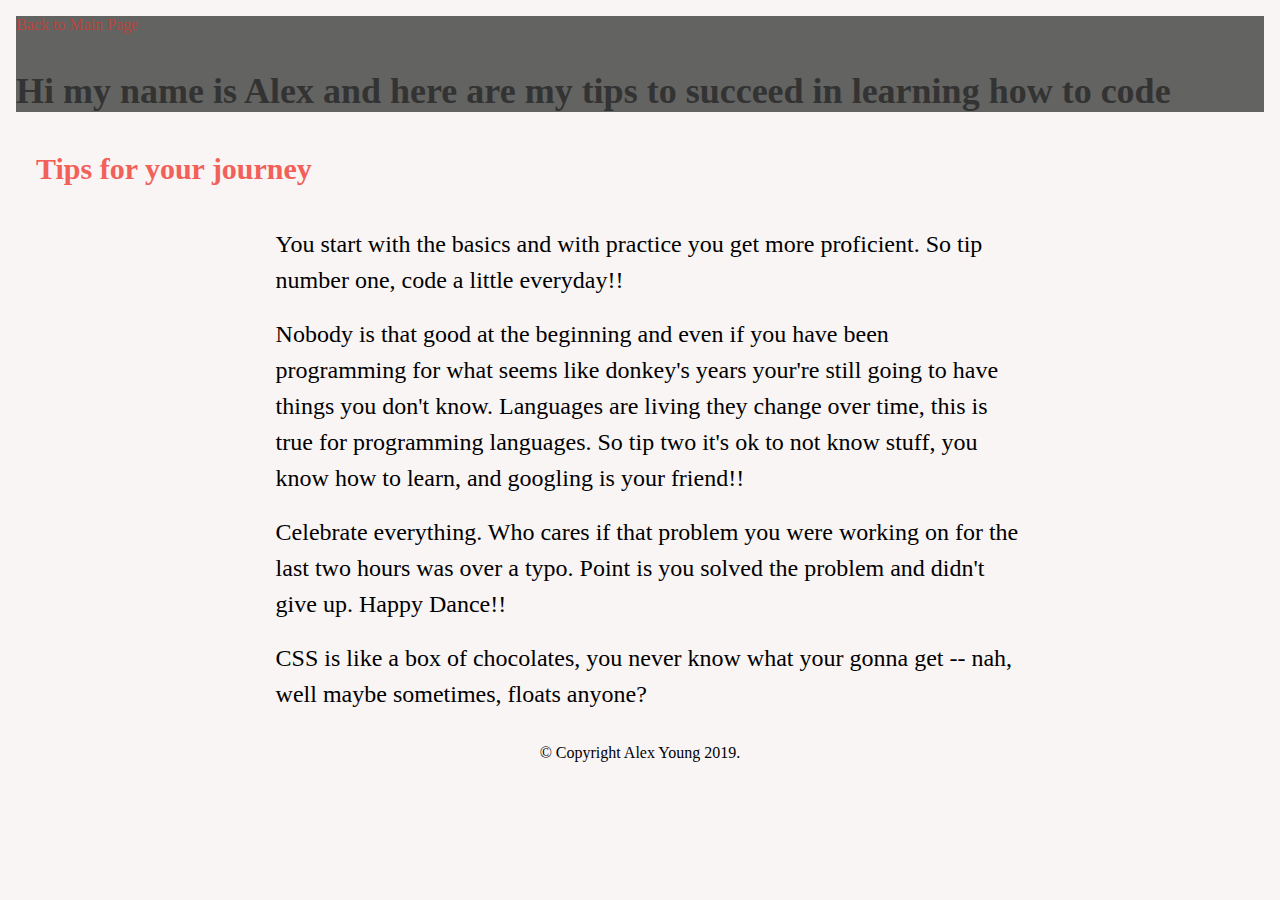
<file: advice/advice-alex.html>
<!DOCTYPE html>
<html>
    <head>
        <meta charset="utf-8">
        <link rel="stylesheet" type="text/css" href="../css/style.css">
        <link rel="stylesheet" type="text/css" href="../css/advice-alex.css">

        <!-- replace Skillcrush with your name here -->
        <title>Alex's advice for newbies</title>
    </head>

    <!-- replace skillcrush with your name here -->
    <body class="skillcrush-advice">
        <header id="banner-color">
            <a href="../index.html">Back to Main Page</a>
            <h1>Hi my name is Alex and here are my tips to succeed in learning how to code</h1>
        </header>

        <section>
            <div class="advice">
                <h4>Tips for your journey</h4>
                <p>You start with the basics and with practice you get more proficient. So tip number one, code a little everyday!!</p><br/>
                <p>Nobody is that good at the beginning and even if you have been programming for what seems like donkey's years your're still going to have things you don't know.  Languages are living they change over time, this is true for programming languages. So tip two it's ok to not know stuff, you know how to learn, and googling is your friend!!</p><br/>
                <p>Celebrate everything.  Who cares if that problem you were working on for the last two hours was over a typo.  Point is you solved the problem and didn't give up.  Happy Dance!!</p><br/>
                <p>CSS is like a box of chocolates, you never know what your gonna get -- nah, well maybe sometimes, floats anyone?</p>
            </div>
        </section>

        <footer>
            <!-- replace Skillcrush with your name here -->
            <p>© Copyright Alex Young 2019.</p>
        </footer>
    </body>
</html>
</file>
<file: css/style.css>
/***** BASE STYLES *****/

body {
    font-size: 16px;
    padding: 1em;
    margin: 0 auto;
    background: #faf5f5;
}

h1 {
    font-size: 2.25em;
    color: #333;
    margin-top: 1em;
}

h4 {
    font-size: 1.5em;
    font-weight: bold;
    color: #f16059;
}

a {
    text-decoration: none;
    color: #bb433d;
}

footer {
    text-align: center;
    padding-top: 1em;
}
</file>
<file: css/aaron-advice.css>
/***** BASE STYLES *****/

body {
    font-family: 'Assistant', 'Helvetica', sans-serif;
    max-width: 1280px;
    margin: 0 auto;
}

h1, h2, h3, h4 {
    font-family: 'Alfa Slab One', serif;
}

/***** HEADER *****/

header {
    background-color: #f8f8f2;
    padding: 30px 40px;
}

header h1 {
    font-size: 72px;
    margin-bottom: 0;
    color: #161616;
}

header h1 span {
    color: #a8aac0;
    font-size: larger;
}

header h2 {
    font-family: 'Assistant', 'Helvetica', sans-serif;
    margin-top: 0;
    margin-left: 20px;
    color: #a8aac0;
    letter-spacing: 1px;
}

header a {
    text-decoration: none;
    font-size: 26px;
    text-transform: uppercase;
    color: #262730;
    border: 3px solid #262730;
    padding: 10px 20px;
    margin-top: 20px;
}

header a:hover {
    background-color :#262730;
    color: #fff;
}

/***** ADVICE *****/

.advice {
    padding: 10px 40px;
    background-color: #262730;
}

.advice h4 {
    font-size: 56px;
    color: #a8aac0;
    margin-bottom: 0;
    letter-spacing: 2px;
}

.advice h4 span {
    color: #f8f8f2;
}

.advice p {
    font-size: 32px;
    line-height: 42px;
    color: #e4e4de;
    font-weight: 200;
}

/***** FOOTER *****/

footer {
    margin: 0;
    padding: 10px 40px; 
    background-color: #f2f2f2;
}

footer p {
    color: #a8aac0;
    text-align: center;
    text-transform: uppercase;
    font-weight: bold;
}
</file>
<file: css/abara-advice.css>
.Abara-advice {
  background-color: #b8d1f9;
}
</file>
<file: css/abbey-advice.css>
/***** BASE STYLES *****/

body {
    font-family: 'Assistant', 'Helvetica', sans-serif;
    max-width: 1280px;
    margin: 0 auto;
}

h2, h3, h4 {
    font-family: 'Alfa Slab One', serif;
}

/***** HEADER *****/

header {
    background-color: #9EFFF5;
    padding: 30px 40px;
}

h1
{
    font-size: 78px;
}


/***** ADVICE *****/

.advice {
    padding: 10px 40px;
    background-color: #262730;
}

    .advice h4 {
        font-size: 56px;
        color: #00FFE5;
        margin-bottom: 0;
        letter-spacing: 2px;
    }

    .advice p {
        font-size: 32px;
        line-height: 42px;
        color: #e4e4de;
        font-weight: 200;
    }

/***** FOOTER *****/

footer {
    margin: 0;
    padding: 10px 40px;
    background-color: #f2f2f2;
}

    footer p {
        color: #00FFE5;
        text-align: center;
        text-transform: uppercase;
        font-weight: bold;
    }
</file>
<file: css/abi-v.css>
body {
    font-family: 'Roboto', sans-serif;
    font-size: 20px;
    padding: 1em;
    margin: 0 auto;
    background-color:#ffffff;
}

h1 {
    font-size: 2.25em;
    font-weight: normal;
    color: #333;
    margin-top: 1em;
}

h4 {
    background-color: #ECE9E8;
    font-size: 1.4em;
    font-weight: normal;
    color: #f16059;
    padding: 2px;
}

a {
    border: solid 1.5px #0C6B8C;
    border-radius: 25px;
    font-size: 13px;
    padding: 5px 10px 5px 10px;
    text-decoration: none;
    text-transform: lowercase;
    color:#0C6B8C;
}

footer {
    text-align: center;
    padding-top: 1em;
}

p {
    font-size: 20px;
    font-weight: lighter;
    line-height: 26px;
}

iframe {
    margin: 20px auto auto 250px;
    padding: 0;
    border: solid 10px #ECE9E8; 
}

footer p {
    font-size: 16px;
}
</file>
<file: css/abowler-advice.css>
body {
  font-family: 'Playfair Display', serif;
  color: #484944;
}

/*header {
  width: 1000px;
}*/

header a {
  color: grey;
  font-family: 'Passion One', cursive;
  text-decoration: none;
}

h1 {
  font-family: 'Passion One', cursive;
  color: #6bbdbb;
  font-size: 60px;
  text-align: center;
  padding: 20px 40px;
  margin: 0 30px;
}

h1 span {
  color: #f78478;
  font-family: 'Dancing Script', cursive;
  font-size: 65px;
}

h4 {
  color: #f78478;
  font-family: 'Laila', serif;
  font-size: 25px;
  margin: 33px 0 15px 0;
}

h4 span {
  color: #6bbdbb;
  font-family: 'Dancing Script', cursive;
  font-size: 40px;
  font-weight: 700;
}

.abowler-advice {
  width: 1200px;
  margin: 0, auto;
  background: #f9f8f1;
}

.advice {
  padding: 0 20px;
}

.advice p {
  padding: 0 30px;
  font-size: 18px;
  line-height: 24px;
  text-align: justify;
  margin: 0 0 18px 0;
}

footer {
  color: #6bbdbb;
  text-align: center;
  padding: 10px 0;
}
</file>
<file: css/adam-css.css>
body {
  background-color: #222831;
  font-family: 'Dosis', sans-serif;
}

header span {
  font-family: 'Indie Flower', cursive;
  font-size: 48px;
}

section span {
  text-decoration: underline;
}

footer a {
  color: #eeeeee;
}

.container {
  background-color: #00adb5;
  border-radius: 10px;
  color: #222831;
  margin: 2.5% auto;
  padding: 5% 5%;
  text-align: center;
  width: 55%;
}
</file>
<file: css/adanna-advice.css>
header {
  padding:20px;
}

h1 {
  color: indianred;
  text-transform: capitalize;
}

p {
  font-family: monospace;
  font-size: 18px;
  padding: 10px;
}

.container {
  text-align: center;
  margin: 0 auto;
}

footer p{
  padding: 50px;
  font-style: italic;
}
</file>
<file: css/adetoun-a.css>
h4{
	font-family: 'Noto Sans', sans-serif;
	font-size: 18px;
}
body{
	background-color: #ffe6ff;
	font-family: 'Chilanka', cursive;
}
span{
	color: #ff6600;
}
footer{
	color:  #000099;
	font-weight: bold;
}
</file>
<file: css/adhitiani-s-style.css>
body  {
  font-family: 'Source Sans Pro', sans-serif;
  background-color: white;
  }

  #container {
    background-color: #f4e1d2;
    width:80%;
    margin: auto;
    margin-top: 50px;
    border-radius: 30px
  }


  a.nav{
    display:inline-block;
  	font:1.3em;
  	text-decoration:none;

  	color: #bc5a45;
  	brackground-color:transparent;
  	border:1px solid  #bc5a45;
  	border-radius:100px;

  	padding: .3em 1.2em;
  	margin:15px;

  	background-size: 200% 100%;
  	background-image: linear-gradient(to right, transparent 50%, #f18973 50%);
  	transition: background-position .3s cubic-bezier(0.19, 1, 0.22, 1) .1s, color .5s ease 0s, background-color .5s ease;
  }

  a.nav:hover{
  	color:rgba(255, 255, 255, 1);
  	background-color:#bc5a45;
  	background-position: -100% 100%;
  }


header h1  {
  font-family: 'Montserrat', sans-serif;
  text-align: left;
  font-size: 30px;
  color: black;
  margin-left: 50px;

}
 h1 span {
    font-family: 'Great Vibes', cursive;
    font-size: 100px;
    color:  #bc5a45;
   }

section {
  margin:50px;
  font-size: 20px;
  color:black;
  font-family: 'Montserrat', sans-serif;
  line-height: 32px;

}

h4 {
  font-size: 30px;
  color:  #bc5a45;

}
h4 span {
  font-family: 'Great Vibes', cursive;
  color:  #bc5a45;
  font-size: 50px;
}
footer {
  padding: 20px;
  margin:auto 25%;
  color:  #bc5a45;

}
</file>
<file: css/advice-adriannek-style.css>
body {
    font-family: 'Rokkitt', serif;
    font-size: 1.25em;
}

h1,
h2,
h3,
h4 {
    font-family: 'Nunito', sans-serif;
    color: #57d0cc;
    text-align: center;
}

ul {
    list-style-position: inside;
}

.container {
    margin: 0 auto;
    padding: 20px;
}

.skillcrush-advice h1 {
    font-size: 2em;
    font-weight: strong;
}

.skillcrush-advice h4 {
    font-size: 1.25em;
}

hr.border-style {
    height: 1px;
    width: 75%;
    background-color: #F6BF40;
    border: none;
}

button {
    border: none;
}

.main-page-button a {
    -webkit-border-radius: 20px;
    -moz-border-radius: 20px;
    border-radius: 20px;
    color: #FFFFFF;
    font-family: Open Sans;
    font-size: 30px;
    font-weight: 100;
    padding: 20px;
    background-color: #F6BF40;
    text-decoration: none;
    display: inline-block;
    cursor: pointer;
}

.main-page-button a:hover {
    background: #D0C8B5;
    text-decoration: none;
}

.center {
    text-align: center;
    margin: 0 auto;
}

footer {
    text-align: center;
    font-style: italic;
}
</file>
<file: css/adpad-style.css>
/******* FONTS *******/
/* font-family: 'Caveat', cursive;
/* font-family: 'Crimson Text', serif;
*************/

.ap-advice {
    font-family: 'Crimson Text', serif;
    font-size: 18px;
}

header a {
    color: maroon;
    font-weight: bold;
    text-decoration: none;
}

header a:hover {
    color: brown;
}

h1,h2,h3,h4 {
    font-family: 'Caveat', cursive;
}

h4 {
    font-size: 30px;
    color: indianred;
}

.mainhead {
    color: navy;
    text-align: center;
}

.advice {
    margin: 0 30px;
}

footer {
    font-size: 14px;
    text-align: center;
}

footer a {
    color: maroon;
    text-decoration: none;
}

footer a:hover {
    color: brown;
}
</file>
<file: css/adrienne-c.css>
/*****GRID*****/
body {
  margin: 0 auto;
  overflow: auto;
  width: 85%;
}

/*****HEADER*****/

a {
  color: white;
  font-family: 'Varela', sans-serif;
  font-size: 20px;
  font-variant: small-caps;
  font-weight: bold;
  text-decoration: none;
}

#nav {
  background-color: #c2d1f0;
  border: 2px solid #c2d1f0;
  border-radius: 10px;
  display: inline-block;
  margin-top: 20px;
  padding: 5px 10px 10px 10px;
  text-align: center;
}

header h1 {
  color: #333333;
  font-family: 'Permanent Marker', cursive;
  font-size: 70px;
}

header h1 span {
  color: #c2d1f0;
}

/*****BODY*****/

.advice {
  background-color: #c2d1f0;
  border-radius: 20px;
  margin: auto;
  padding-top: 10px;
  padding-bottom: 60px;
  width: 75%;
}

.advice p {
  color: white;
  font-family: 'Varela', sans-serif;
  font-size: 35px;
  font-weight: bolder;
  text-align: center;
}

.advice p span {
  color: #333333;
  font-family: 'Permanent Marker', cursive;
  font-size: 40px;
}

.gif-position {
  text-align: center;
}

.gif-border {
  border-width: 0px;
}

/*****FOOTER*****/

footer {
  margin-top: 20px;
}

footer p {
  color: #333333;
  font-family: 'Varela', sans-serif;
  text-align: center;
}
</file>
<file: css/adrienne-h-advice.css>
body {
    font-size: 16px;
    padding: 10px;
    margin: auto;
    background-color: #1eb2a6;
    font-family: "Baloo Chettan 2", Cambria, Cochin, Georgia, Times, 'Times New Roman', serif;
}


.advice-1 {
   max-width: 48%;
   float: left;
   background-color: #d4f8e8;
   height: 420px;
   padding: 10px;
   text-align: left;


}

.advice-2 {
    max-width: 48%;
    float: right;
    background-color: #d4f8e8;
    height: 420px;
    padding: 10px;
    text-align: left;


}

h1 {
    font-size: 2.25em;
    color:#ffa34d;
    margin-top: 1em;
}
h4 {
    font-size: 1.5em;
    font-weight: bold;
    color: #f67575; 
    text-align: center;
}

a {
    text-decoration: none;
    color: #d4f8e8;
}

footer {
    text-align: center;
    padding-top: 1em;
    clear: both;
    color: #d4f8e8;
}
</file>
<file: css/advice-alex.css>
#banner-color{
    background: #636361;
    color: #f7f7f5;
}
.advice h4{
    font-size: 30px;
    font-weight:700;
}
.advice h4, .advice p{
    padding-left:20px;

}
.advice p{
    width: 60%;
    font-size:24px;
    line-height: 36px;
    margin: 0 auto;
}
</file>
